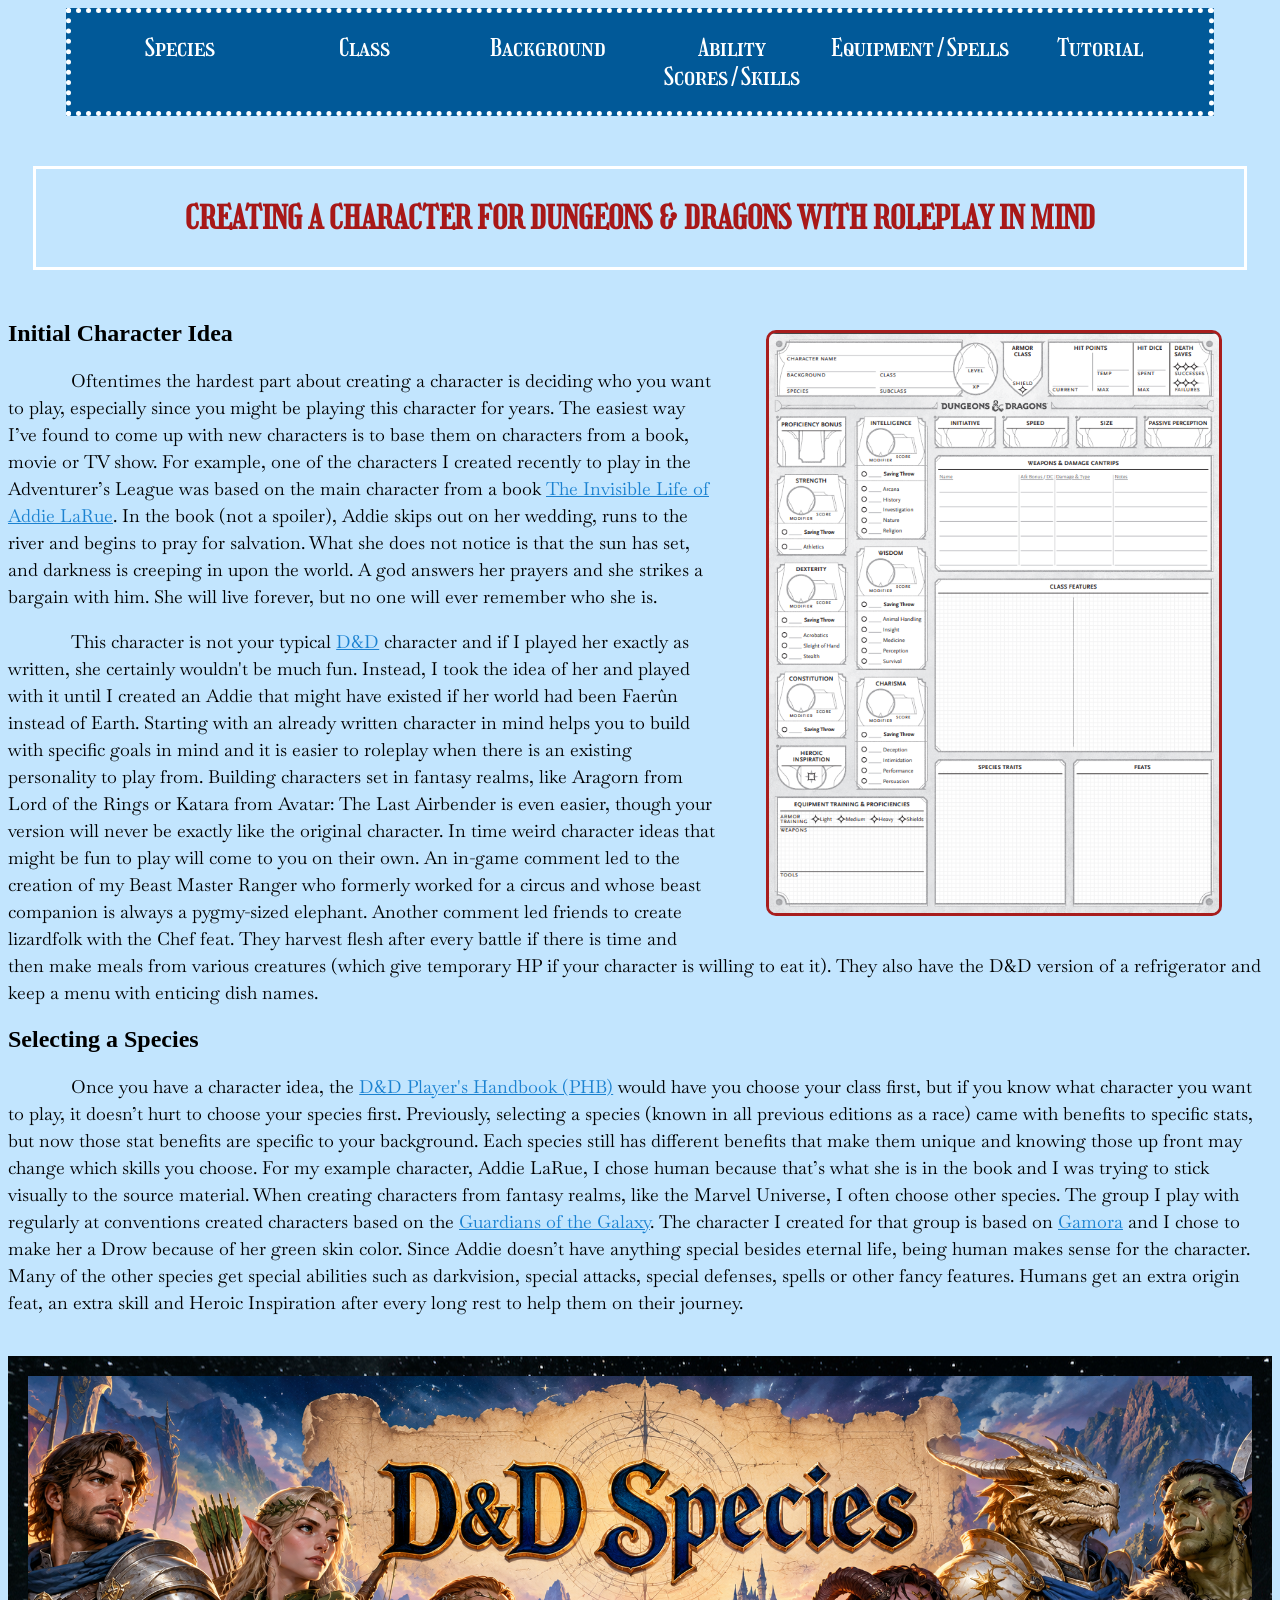
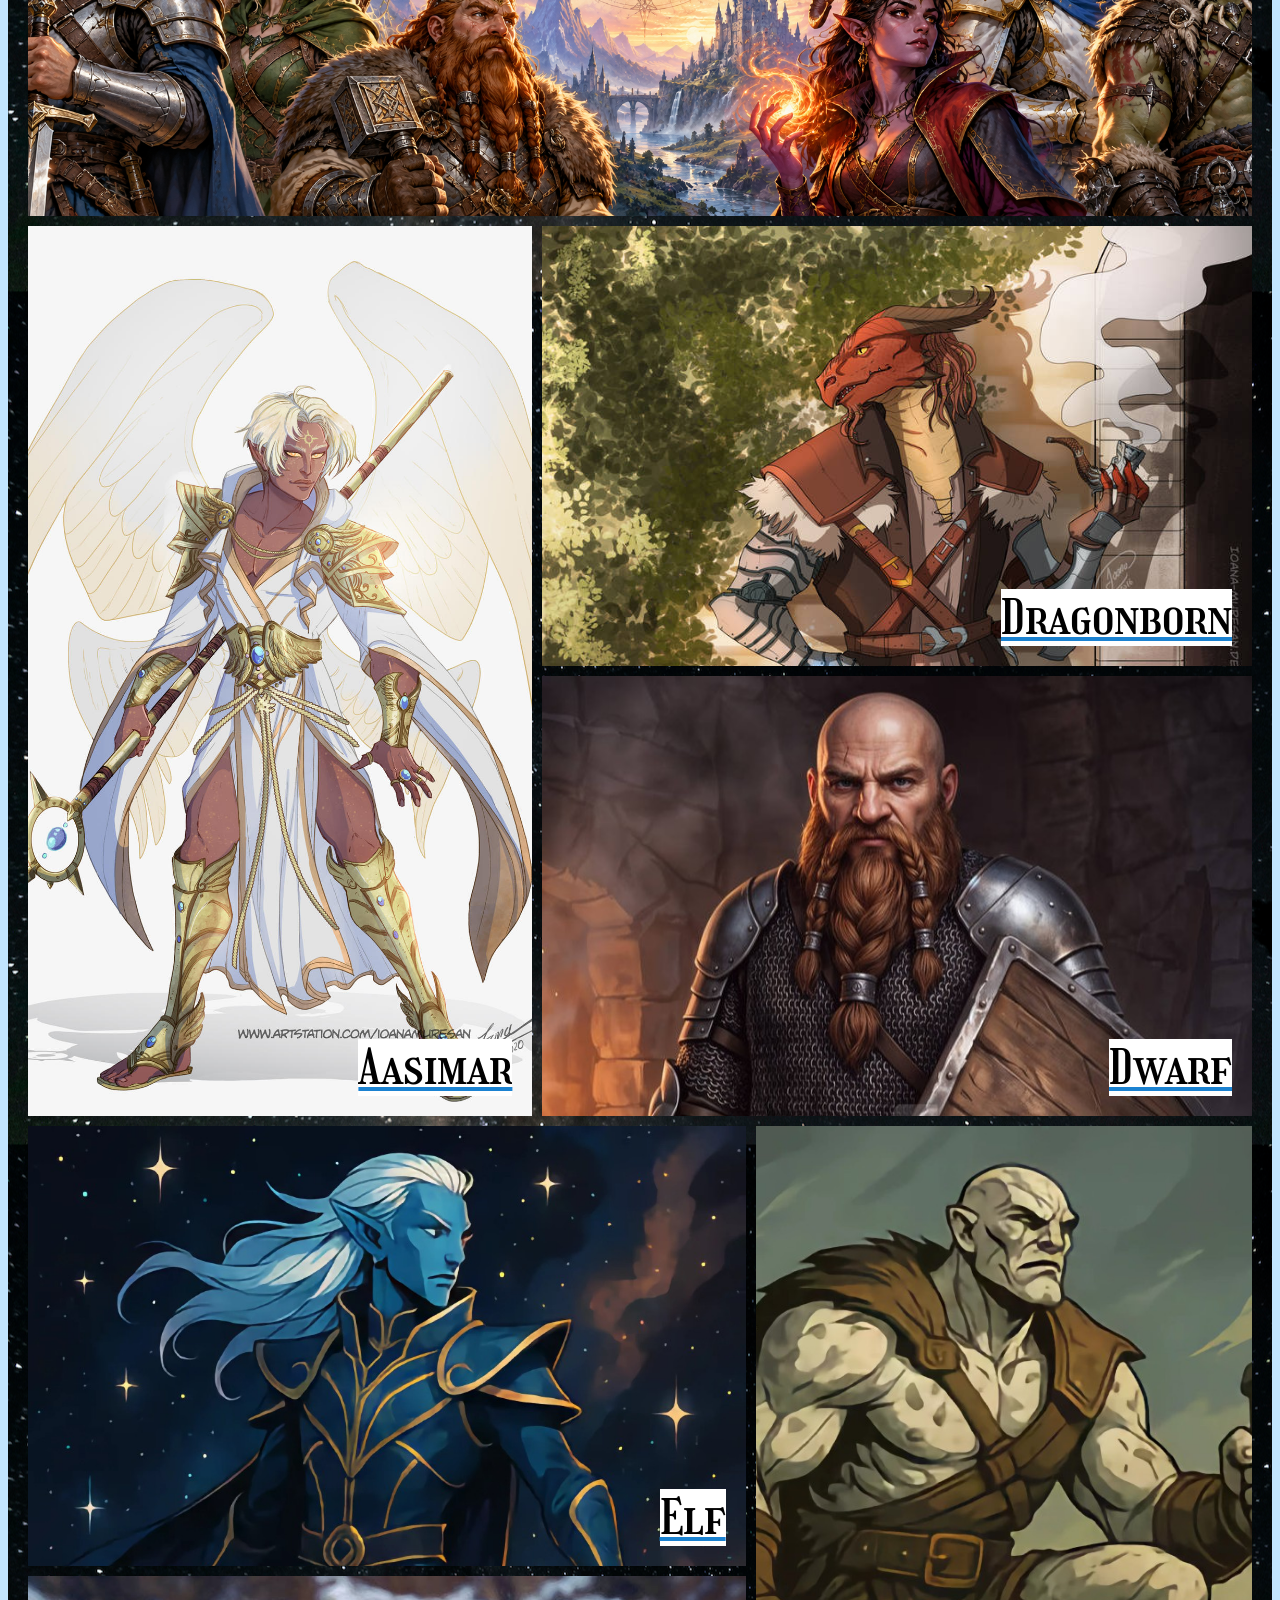
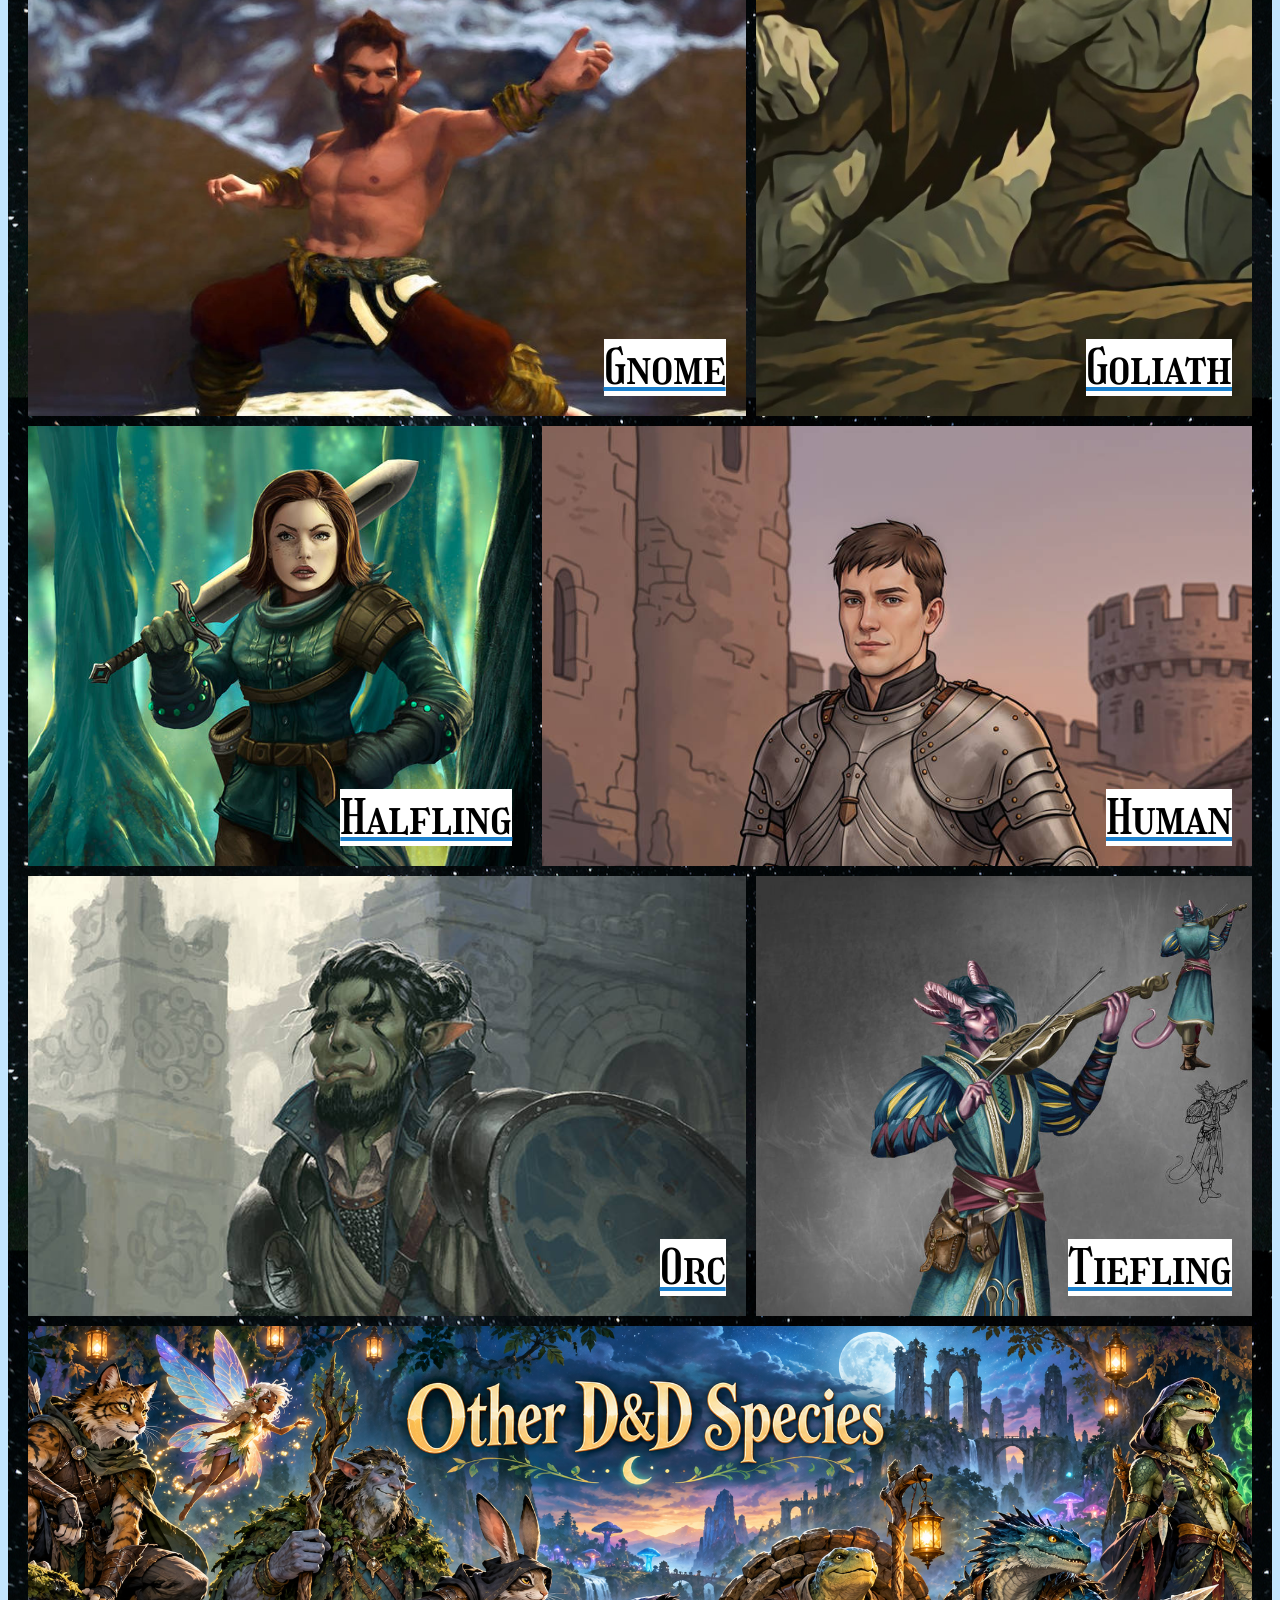
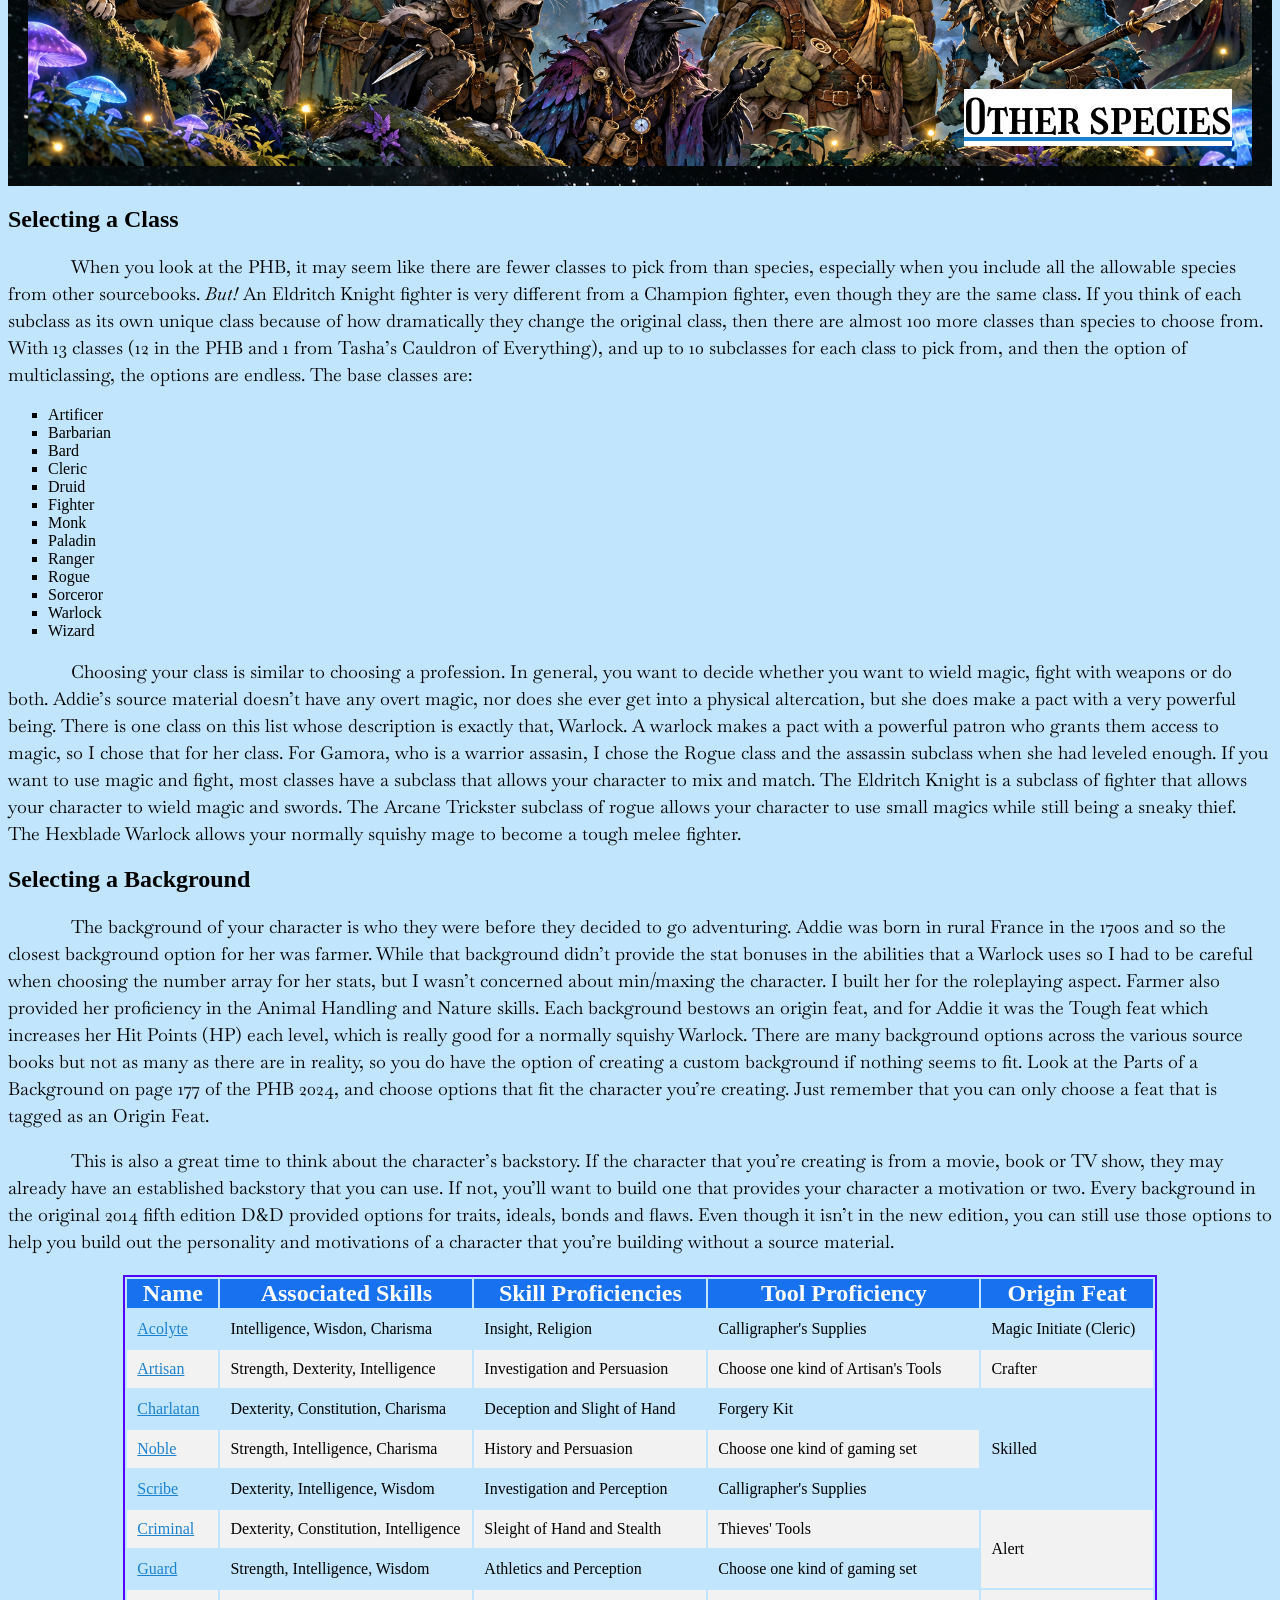
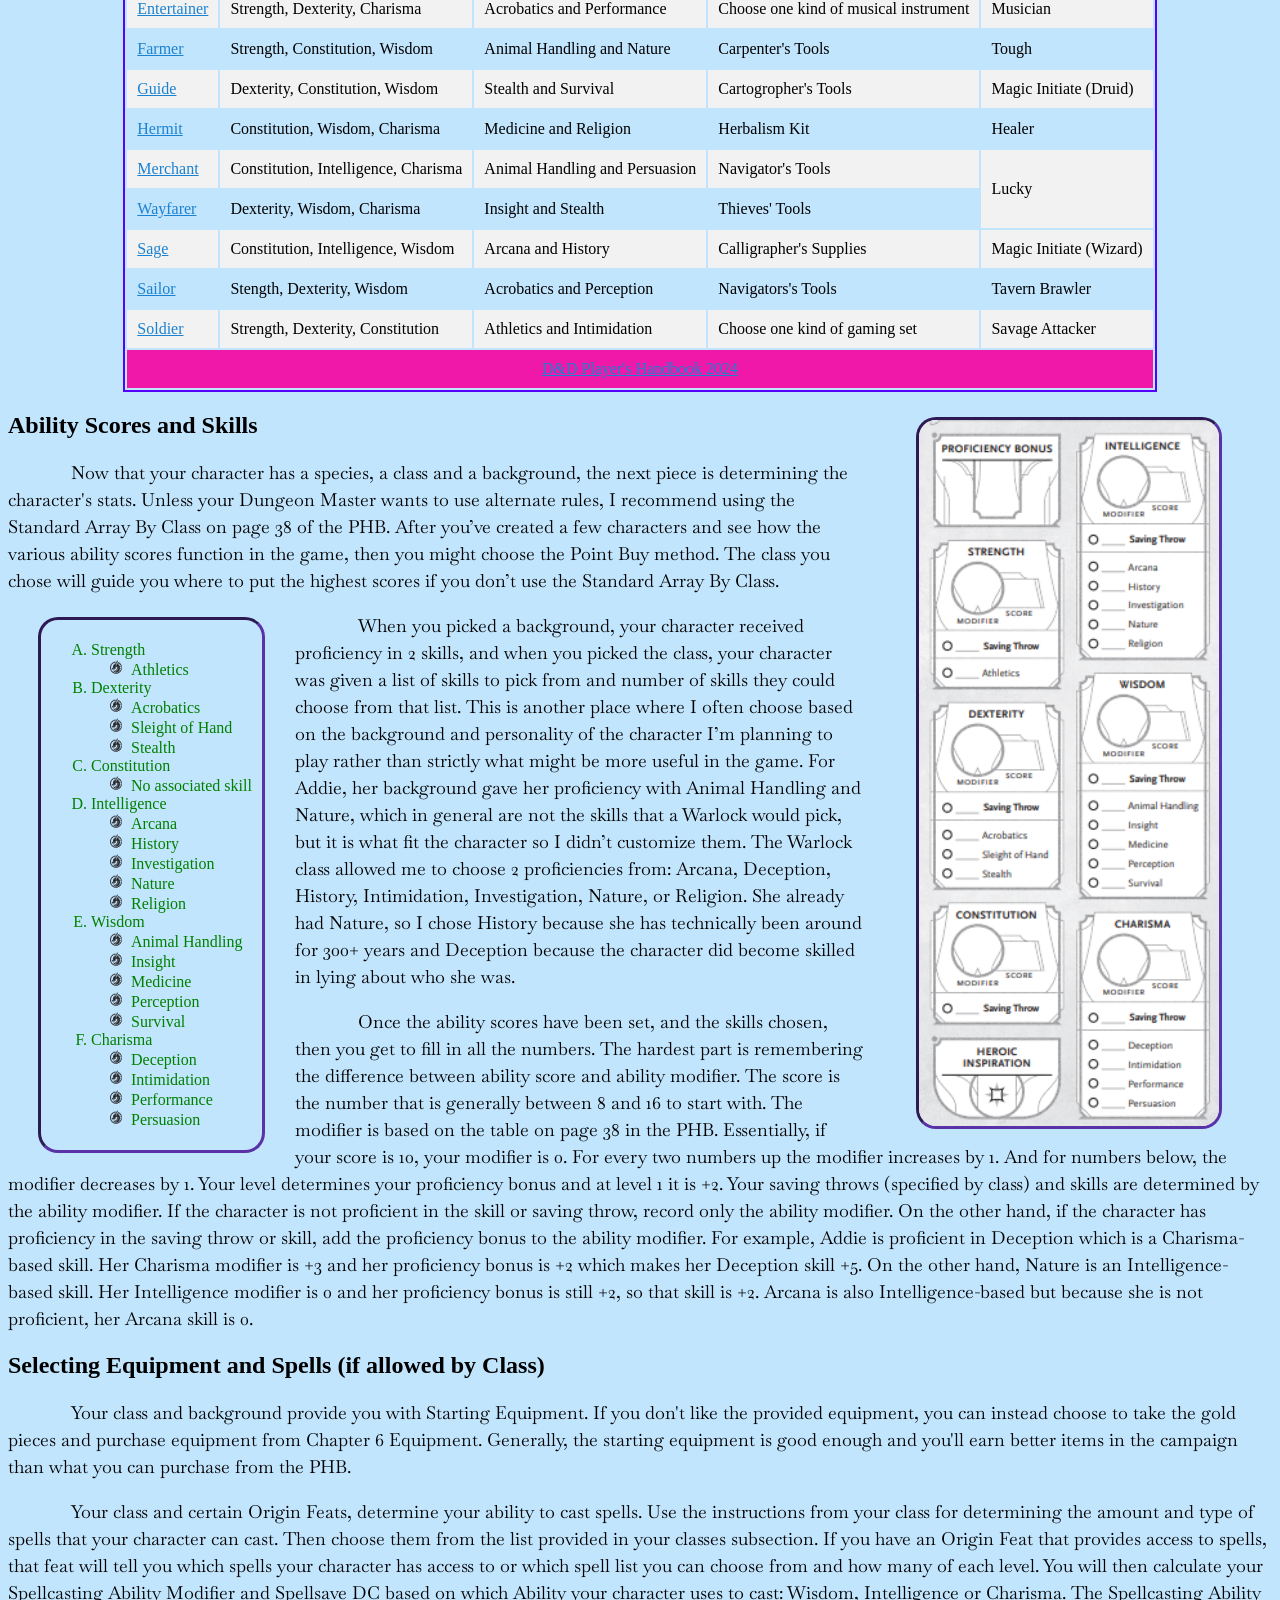
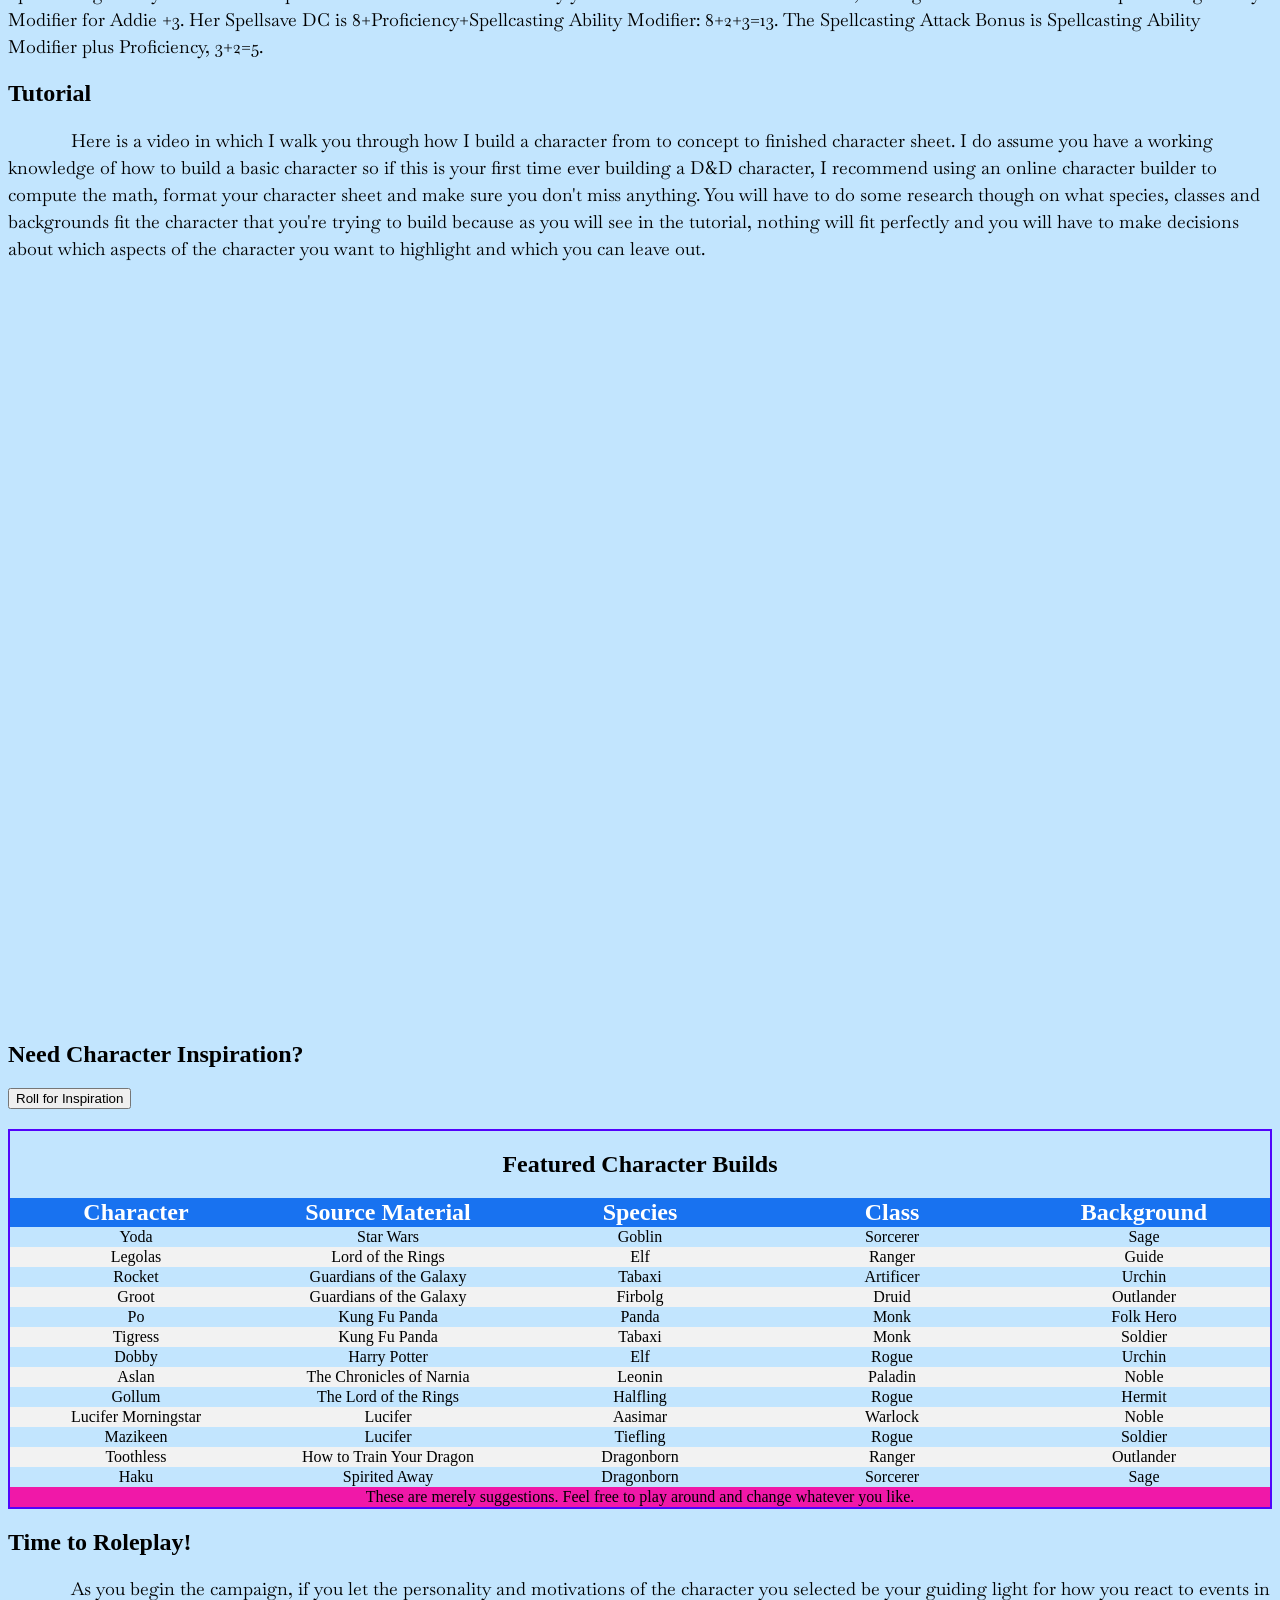
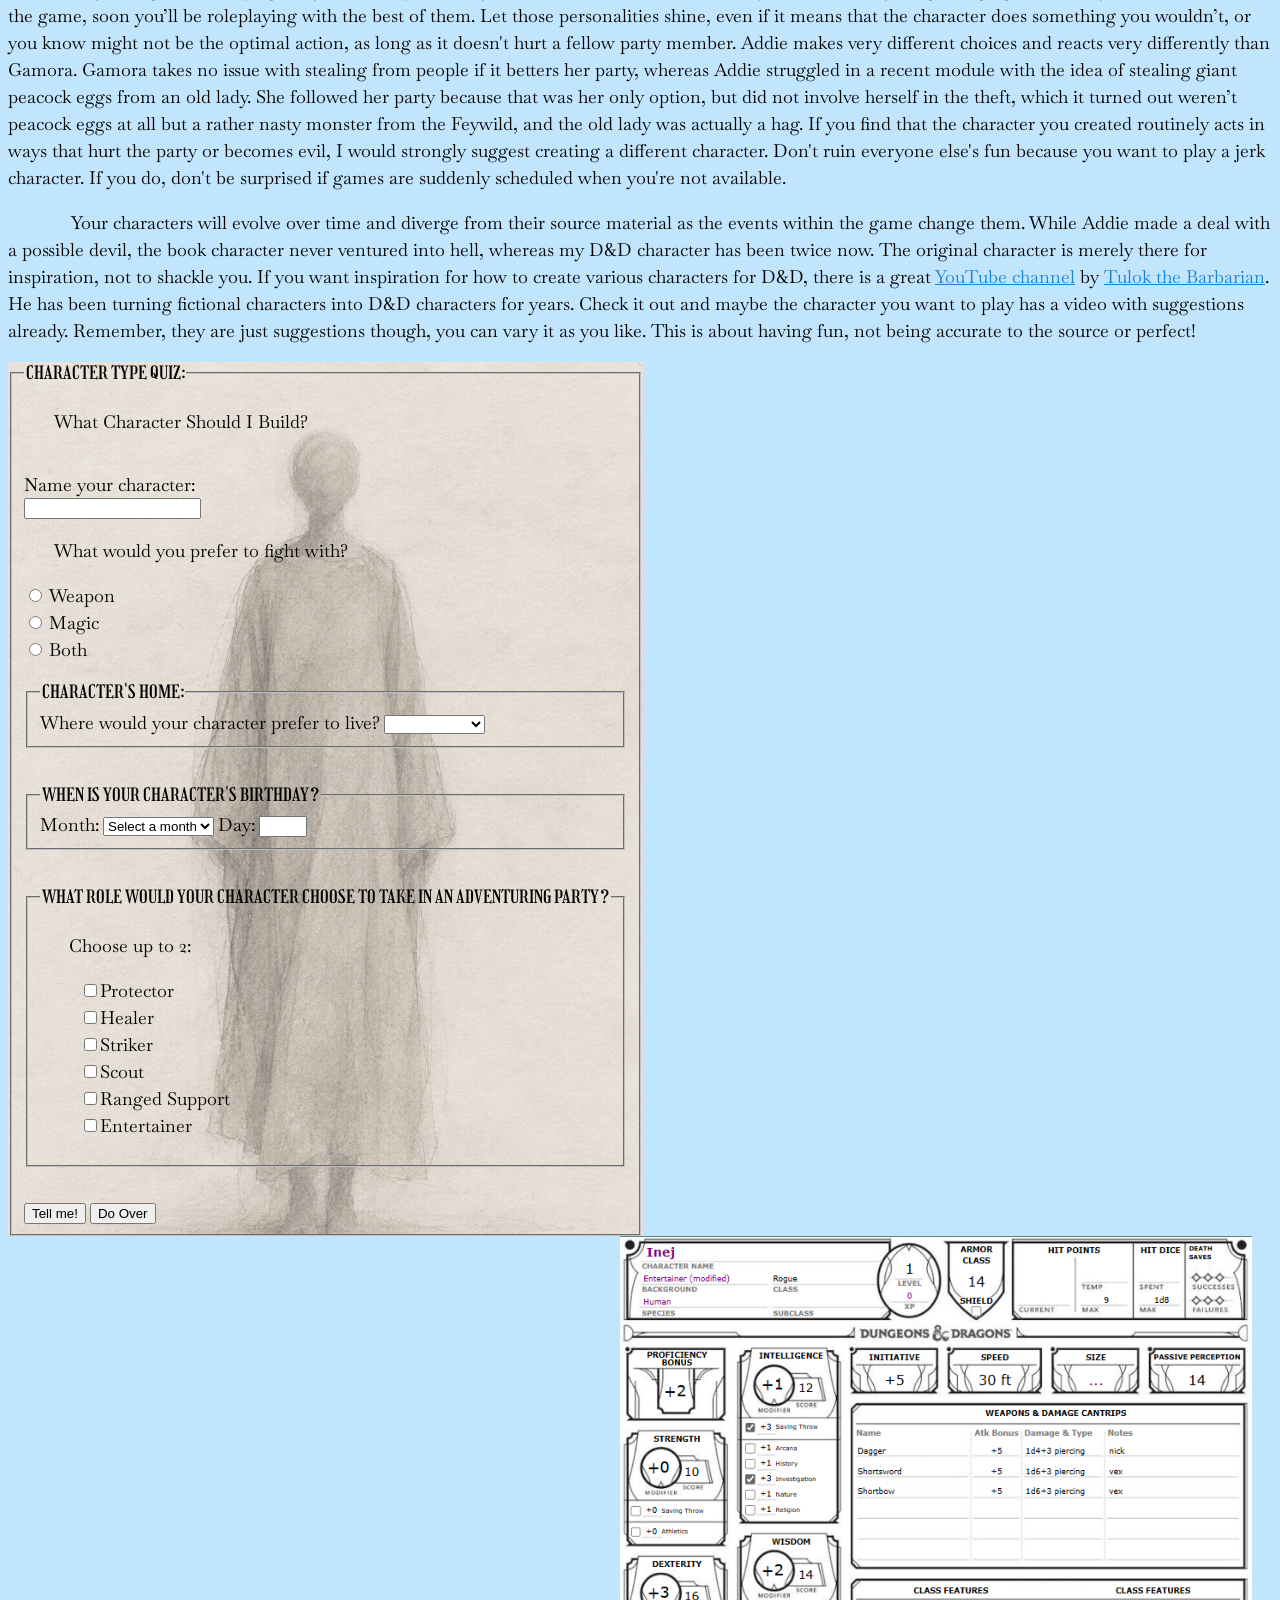
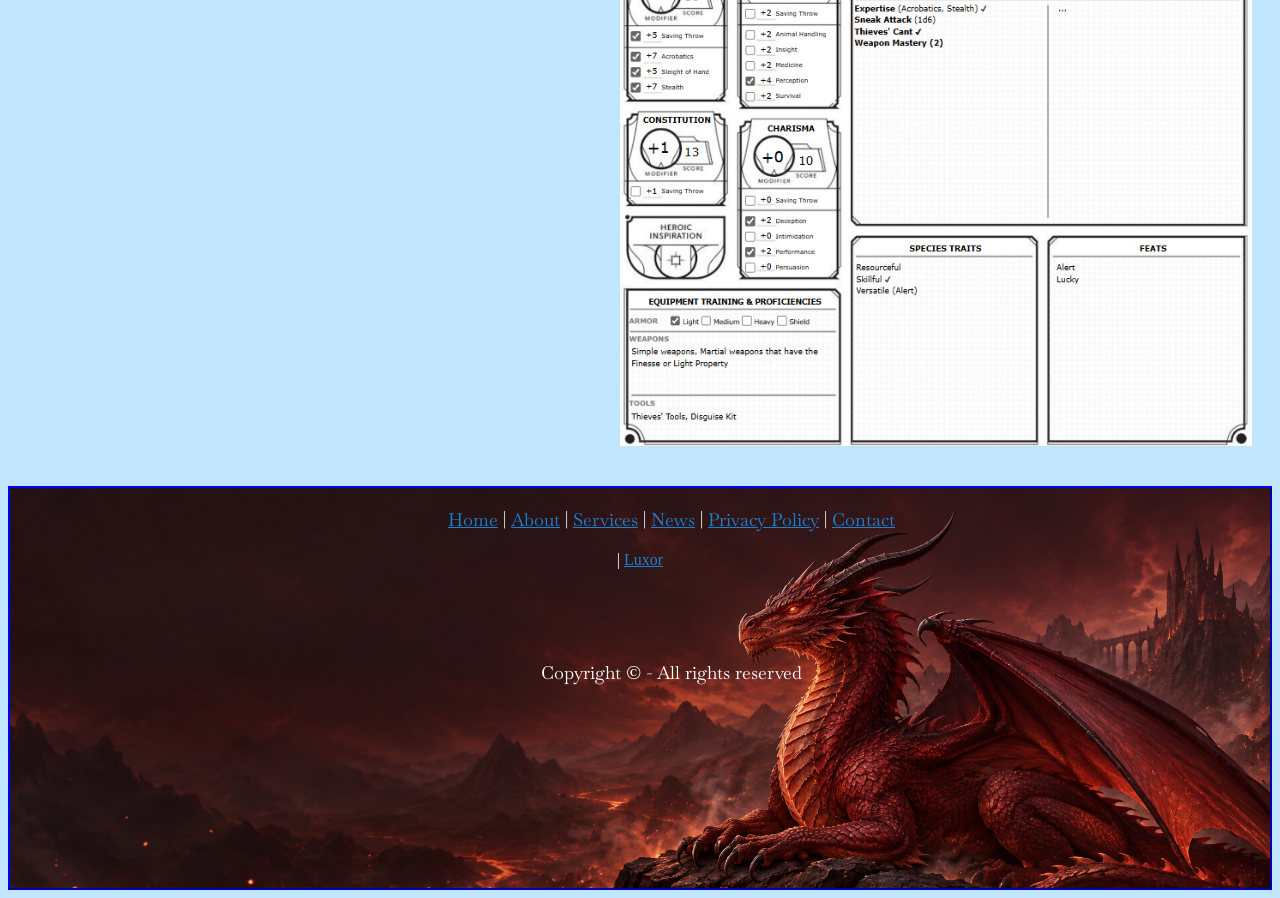
<file: index.html>
<!doctype html>


<html lang="en">
    <head>
        <meta charset="utf-8">
        <link rel="stylesheet" href="styles.css">
        <link rel="stylesheet" href="imageStyle.css">
        <!--I was reviewing the W3schools tutorials and they have an entire subsection on Google Fonts and how to use them. That's where this code came from. The validator doesn't like it even though it displays in the preview page just fine. It may not if I was using a different browser. -->
        <link rel="stylesheet" href="https://fonts.googleapis.com/css?family=Baskervville|Girassol">
        <script src="fetch.js"></script>
        <style>
            p {
                text-indent: 05%;
            }
            #shape {
                list-style-type: square;
                }
                /* I removed the highlight on h1 because it didn't match. */
            </style>
        <title>Creating a Character for Dungeons & Dragons with Roleplay in Mind</title>
    </head>


    <body style="background: #c2e5feff;">

        <nav class="menu">
            <ul>
                <li><a href="#1">Species</a></li>
                <li><a href="#2">Class</a></li>
                <li><a href="#3">Background</a></li>
                <li><a href="#4">Ability Scores/Skills</a></li>
                <li><a href="#5">Equipment/Spells</a></li>
                <li><a href="#6">Tutorial</a></li>
            </ul>
        </nav>


        <!--Images did make this page more dynamic-->

        <!-- I checked how it looked on my mobile phone and I really like how the grid laid out. The text of the paragraphs was way too small to read. I'm playing with font size and trying to figure out how to make it large enough to read on a mobile device but not obnoxious on a computer. But I think that's in the next module. -->


        <h1>Creating a Character for Dungeons & Dragons with Roleplay in Mind</h1>
       
        <!-- added a link to the image that takes visitors to the PDF version that they can download-->
      <a href="https://www.dndbeyond.com/resources/1779-d-d-character-sheets?srsltid=AU7gw4UZEEcIvdTm4V5piHWERMlmJs_ckMtdFxZDQdXPZv_Qd6MwPszN#OfficialCharacterSheets">   <img class="sheet" src="./images/dnd5e24charactersheet.png" alt="The complete DnD character sheet ready to be filled out." width="450px"></a>


        <h2 class="highlight">Initial Character Idea</h2>
            <p class="indent"> Oftentimes the hardest part about creating a character is deciding who you want to play, especially since you might be playing this character for years. The easiest way I’ve found to come up with new characters is to base them on characters from a book, movie or TV show. For example, one of the characters I created recently to play in the Adventurer’s League was based on the main character from a book <a href="https://www.veschwab.com/addie"> The Invisible Life of Addie LaRue</a>. In the book (not a spoiler), Addie skips out on her wedding, runs to the river and begins to pray for salvation. What she does not notice is that the sun has set, and darkness is creeping in upon the world. A god answers her prayers and she strikes a bargain with him. She will live forever, but no one will ever remember who she is. </p>


            <p class="indent">This character is not your typical <a href="https://www.dndbeyond.com/"> D&D</a> character and if I played her exactly as written, she certainly wouldn't be much fun. Instead, I took the idea of her and played with it until I created an Addie that might have existed if her world had been Faerûn instead of Earth. Starting with an already written character in mind helps you to build with specific goals in mind and it is easier to roleplay when there is an existing personality to play from. Building characters set in fantasy realms, like Aragorn from Lord of the Rings or Katara from Avatar: The Last Airbender is even easier, though your version will never be exactly like the original character. In time weird character ideas that might be fun to play will come to you on their own. An in-game comment led to the creation of my Beast Master Ranger who formerly worked for a circus and whose beast companion is always a pygmy-sized elephant. Another comment led friends to create lizardfolk with the Chef feat. They harvest flesh after every battle if there is time and then make meals from various creatures (which give temporary HP if your character is willing to eat it). They also have the D&D version of a refrigerator and keep a menu with enticing dish names.</p>
       
        <h2 id="1">Selecting a Species</h2>
            <p > Once you have a character idea, the <a href="https://marketplace.dndbeyond.com/core-rules/3709000?pid=DB3709000">D&D Player's Handbook (PHB)</a> would have you choose your class first, but if you know what character you want to play, it doesn’t hurt to choose your species first. Previously, selecting a species (known in all previous editions as a race) came with benefits to specific stats, but now those stat benefits are specific to your background. Each species still has different benefits that make them unique and knowing those up front may change which skills you choose. For my example character, Addie LaRue, I chose human because that’s what she is in the book and I was trying to stick visually to the source material. When creating characters from fantasy realms, like the Marvel Universe, I often choose other species. The group I play with regularly at conventions created characters based on the <a href="https://www.imdb.com/title/tt2015381/?_ssoLoop=1"> Guardians of the Galaxy</a>. The character I created for that group is based on <a href="https://www.imdb.com/title/tt2015381/characters/nm0757855/?ref_=tt_cst_c_4">Gamora</a> and I chose to make her a Drow because of her green skin color. Since Addie doesn’t have anything special besides eternal life, being human makes sense for the character. Many of the other species get special abilities such as darkvision, special attacks, special defenses, spells or other fancy features. Humans get an extra origin feat, an extra skill and Heroic Inspiration after every long rest to help them on their journey. </p>


            <div class="specieswrapper">
                <div class="headimage"><br></div>
                <div class="aasimar"><a href="https://dnd5e.wikidot.com/lineage:aasimar"> <mark>Aasimar</mark></a></div>
                <div class="dragonborn">  <a href="https://dnd5e.wikidot.com/lineage:dragonborn"> <mark>Dragonborn</mark></a></div>
                <div class="dwarf"> <a href="https://dnd5e.wikidot.com/lineage:dwarf">  <mark>Dwarf</mark> </a></div>
                <div class="elf"><a href="https://dnd5e.wikidot.com/lineage:elf">  <mark>Elf</mark> </a></div>
                <div class="gnome"> <a href="https://dnd5e.wikidot.com/lineage:gnome"> <mark> Gnome</mark> </a></div>
                <div class="goliath"> <a href="https://dnd5e.wikidot.com/lineage:goliath">  <mark> Goliath</mark> </a></div>
                <div class="halfling"> <a href="https://dnd5e.wikidot.com/lineage:halfling">  <mark>Halfling</mark> </a></div>
                <div class="human"> <a href="https://dnd5e.wikidot.com/lineage:human"> <mark>Human</mark> </a></div>
                <div class="orc"> <a href="https://dnd5e.wikidot.com/lineage:orc">  <mark>Orc</mark> </a></div>
                <div class="tiefling"> <a href="https://dnd5e.wikidot.com/lineage:tiefling">  <mark>Tiefling</mark> </a></div>
                <div class="speciesother"><a href="https://dnd5e.wikidot.com/#toc2"><mark>Other species</mark> </a></div>
            </div>
       
    
        <h2 id="2">Selecting a Class</h2>
            <p> When you look at the PHB, it may seem like there are fewer classes to pick from than species, especially when you include all the allowable species from other sourcebooks. <!--44 playable species between 3 sourcebooks, versus 13 classes x up to 10 subclasses each which is 130 max--> <em>But!</em> An Eldritch Knight fighter is very different from a Champion fighter, even though they are the same class. If you think of each subclass as its own unique class because of how dramatically they change the original class, then there are almost 100 more classes than species to choose from. With 13 classes (12 in the PHB and 1 from Tasha’s Cauldron of Everything), and up to 10 subclasses for each class to pick from, and then the option of multiclassing, the options are endless. The base classes are:</p>


                <ul id="shape">
                    <li>Artificer</li>
                    <li>Barbarian</li>
                    <li>Bard</li>
                    <li>Cleric</li>
                    <li>Druid</li>
                    <li>Fighter</li>
                    <li>Monk</li>
                    <li>Paladin</li>
                    <li>Ranger</li>
                    <li>Rogue</li>
                    <li>Sorceror</li>
                    <li>Warlock</li>
                    <li>Wizard</li>
                </ul>


              <p>Choosing your class is similar to choosing a profession. In general, you want to decide whether you want to wield magic, fight with weapons or do both. Addie’s source material doesn’t have any overt magic, nor does she ever get into a physical altercation, but she does make a pact with a very powerful being. There is one class on this list whose description is exactly that, Warlock. A warlock makes a pact with a powerful patron who grants them access to magic, so I chose that for her class. For Gamora, who is a warrior assasin, I chose the Rogue class and the assassin subclass when she had leveled enough. If you want to use magic and fight, most classes have a subclass that allows your character to mix and match. The Eldritch Knight is a subclass of fighter that allows your character to wield magic and swords. The Arcane Trickster subclass of rogue allows your character to use small magics while still being a sneaky thief. The Hexblade Warlock allows your normally squishy mage to become a tough melee fighter. </p>
       
        <h2 id="3">Selecting a Background</h2>
            <p>The background of your character is who they were before they decided to go adventuring. Addie was born in rural France in the 1700s and so the closest background option for her was farmer. While that background didn’t provide the stat bonuses in the abilities that a Warlock uses so I had to be careful when choosing the number array for her stats, but I wasn’t concerned about min/maxing the character. I built her for the roleplaying aspect. Farmer also provided her proficiency in the Animal Handling and Nature skills. Each background bestows an origin feat, and for Addie it was the Tough feat which increases her Hit Points (HP) each level, which is really good for a normally squishy Warlock. There are many background options across the various source books but not as many as there are in reality, so you do have the option of creating a custom background if nothing seems to fit. Look at the Parts of a Background on page 177 of the PHB 2024, and choose options that fit the character you’re creating. Just remember that you can only choose a feat that is tagged as an Origin Feat. </p>
            <!--add an image of the old character sheet as a reference, with a link to the sheet that they can download-->
            <p>This is also a great time to think about the character’s backstory. If the character that you’re creating is from a movie, book or TV show, they may already have an established backstory that you can use. If not, you’ll want to build one that provides your character a motivation or two. Every background in the original 2014 fifth edition D&D provided options for traits, ideals, bonds and flaws. Even though it isn’t in the new edition, you can still use those options to help you build out the personality and motivations of a character that you’re building without a source material. </p>

        <!--This table provides information about the various backgrounds available in the 2024 Player's Handbook-->
        
        <table class="backgrounds">
           <thead>
    <tr>
      <th>Name</th>
      <th>Associated Skills</th>
        <th>Skill Proficiencies</th>
        <th>Tool Proficiency</th>
        <th>Origin Feat</th>
    </tr>
  </thead>
  
  <tbody>
    <tr>
       <td class="name"><a href="http://dnd2024.wikidot.com/background:acolyte">Acolyte</a></td>
       <td>Intelligence, Wisdon, Charisma</td>
        <td>Insight, Religion</td>
        <td>Calligrapher's Supplies</td>
        <td>Magic Initiate (Cleric)</td>
    </tr>
 <tr>
       <td class="name"><a href="http://dnd2024.wikidot.com/background:artisan">Artisan</a></td>
       <td>Strength, Dexterity, Intelligence</td>
        <td>Investigation and Persuasion</td>
        <td>Choose one kind of Artisan's Tools</td>
        <td>Crafter</td>
    </tr>
 <tr>
       <td class="name"><a href="http://dnd2024.wikidot.com/background:charlatan">Charlatan</a></td>
       <td> Dexterity, Constitution, Charisma</td>
        <td>Deception and Slight of Hand</td>
        <td>Forgery Kit</td>
        <td rowspan="3">Skilled</td>
    </tr>
       <tr>
       <td class="name"><a href="http://dnd2024.wikidot.com/background:noble">Noble</a></td>
       <td>Strength, Intelligence, Charisma</td>
        <td>History and Persuasion</td>
        <td>Choose one kind of gaming set</td>
       
    </tr>
      <tr>
       <td class="name"><a href="http://dnd2024.wikidot.com/background:scribe">Scribe</a></td>
       <td>Dexterity, Intelligence, Wisdom</td>
        <td>Investigation and Perception</td>
        <td>Calligrapher's Supplies</td>
      
    </tr>
       <tr>
       <td class="name"><a href="http://dnd2024.wikidot.com/background:criminal">Criminal</a></td>
       <td>Dexterity, Constitution, Intelligence</td>
        <td>Sleight of Hand and Stealth</td>
        <td>Thieves' Tools</td>
        <td rowspan="2">Alert</td>
    </tr>
       <tr>
       <td class="name"><a href="http://dnd2024.wikidot.com/background:guard">Guard</a></td>
       <td>Strength, Intelligence, Wisdom</td>
        <td>Athletics and Perception</td>
        <td>Choose one kind of gaming set</td>
       
    </tr>
      <tr>
       <td class="name"><a href="http://dnd2024.wikidot.com/background:entertainer">Entertainer</a></td>
       <td>Strength, Dexterity, Charisma</td>
        <td>Acrobatics and Performance</td>
        <td>Choose one kind of musical instrument</td>
        <td>Musician</td>
    </tr>
      <tr>
       <td class="name"><a href="http://dnd2024.wikidot.com/background:farmer">Farmer</a></td>
       <td>Strength, Constitution, Wisdom</td>
        <td>Animal Handling and Nature</td>
        <td>Carpenter's Tools</td>
        <td>Tough</td>
    </tr>
     
      <tr>
       <td class="name"><a href="http://dnd2024.wikidot.com/background:guide">Guide</a></td>
       <td>Dexterity, Constitution, Wisdom</td>
        <td>Stealth and Survival</td>
        <td>Cartogropher's Tools</td>
        <td>Magic Initiate (Druid)</td>
    </tr>
      <tr>
       <td class="name"><a href="http://dnd2024.wikidot.com/background:hermit">Hermit</a></td>
       <td>Constitution, Wisdom, Charisma</td>
        <td>Medicine and Religion</td>
        <td>Herbalism Kit</td>
        <td>Healer</td>
    </tr>
      <tr>
       <td class="name"><a href="http://dnd2024.wikidot.com/background:merchant">Merchant</a></td>
       <td>Constitution, Intelligence, Charisma</td>
        <td>Animal Handling and Persuasion</td>
        <td>Navigator's Tools</td>
        <td rowspan="2">Lucky</td>
      </tr>
            <tr>
       <td class="name"><a href="http://dnd2024.wikidot.com/background:wayfarer">Wayfarer</a></td>
       <td>Dexterity, Wisdom, Charisma</td>
        <td>Insight and Stealth</td>
        <td>Thieves' Tools</td>
      
    </tr>
      <tr>
       <td class="name"><a href="http://dnd2024.wikidot.com/background:sage">Sage</a></td>
       <td>Constitution, Intelligence, Wisdom</td>
        <td>Arcana and History</td>
        <td>Calligrapher's Supplies</td>
        <td>Magic Initiate (Wizard)</td>
    </tr>
      <tr>
       <td class="name"><a href="http://dnd2024.wikidot.com/background:sailor">Sailor</a></td>
       <td>Stength, Dexterity, Wisdom</td>
        <td>Acrobatics and Perception</td>
        <td>Navigators's Tools</td>
        <td>Tavern Brawler</td>
    </tr>
      
      <tr>
       <td class="name"><a href="http://dnd2024.wikidot.com/background:soldier">Soldier</a></td>
       <td>Strength, Dexterity, Constitution</td>
        <td>Athletics and Intimidation</td>
        <td>Choose one kind of gaming set</td>
        <td>Savage Attacker</td>
    </tr>
    
  </tbody>
  
  <tfoot>
    <tr>
       <td colspan="5"><a href="https://www.dndbeyond.com/sources/dnd/phb-2024?srsltid=AU7gw4V_-J8vzprQUVHHZgRI5eKYTqEqu0T4usdBQlyUd5PHEjB5BNpi">D&D Player's Handbook 2024</a></td>
    </tr>
  </tfoot> 
        </table>
       
        <img class="skills" src="./images/skills.png" alt="The skills and abilities section of the DnD character sheet." width="300px">


        <h2 id="4">Ability Scores and Skills</h2>
            <p>Now that your character has a species, a class and a background, the next piece is determining the character's stats. Unless your Dungeon Master wants to use alternate rules, I recommend using the Standard Array By Class on page 38 of the PHB. After you’ve created a few characters and see how the various ability scores function in the game, then you might choose the Point Buy method. The class you chose will guide you where to put the highest scores if you don’t use the Standard Array By Class. </p>

        <div class="skillslist">
        <ol>
<li>Strength
    <ul><li>Athletics</li></ul>
</li>
<li>Dexterity
    <ul><li>Acrobatics</li>
    <li>Sleight of Hand</li>
    <li>Stealth</li></ul>
</li>
<li>Constitution
    <ul><li>No associated skill</li></ul>
</li>
<li>Intelligence
    <ul><li>Arcana</li>
    <li>History</li>
    <li>Investigation</li>
    <li>Nature</li>
    <li>Religion</li></ul>
</li>
<li>Wisdom
    <ul><li>Animal Handling</li>
    <li>Insight</li>
    <li>Medicine</li>
    <li>Perception</li>
    <li>Survival</li></ul>
</li>
<li>Charisma
   <ul> <li>Deception</li>
    <li>Intimidation</li>
    <li>Performance</li>
    <li>Persuasion</li></ul>
</li>
        </ol>  
            </div>
        
        <p>When you picked a background, your character received proficiency in 2 skills, and when you picked the class, your character was given a list of skills to pick from and number of skills they could choose from that list. This is another place where I often choose based on the background and personality of the character I’m planning to play rather than strictly what might be more useful in the game. For Addie, her background gave her proficiency with Animal Handling and Nature, which in general are not the skills that a Warlock would pick, but it is what fit the character so I didn’t customize them. The Warlock class allowed me to choose 2 proficiencies from: Arcana, Deception, History, Intimidation, Investigation, Nature, or Religion. She already had Nature, so I chose History because she has technically been around for 300+ years and Deception because the character did become skilled in lying about who she was. </p>
            <p>Once the ability scores have been set, and the skills chosen, then you get to fill in all the numbers. The hardest part is remembering the difference between ability score and ability modifier. The score is the number that is generally between 8 and 16 to start with. The modifier is based on the table on page 38 in the PHB. Essentially, if your score is 10, your modifier is 0. For every two numbers up the modifier increases by 1. And for numbers below, the modifier decreases by 1. Your level determines your proficiency bonus and at level 1 it is +2. Your saving throws (specified by class) and skills are determined by the ability modifier. If the character is not proficient in the skill or saving throw, record only the ability modifier. On the other hand, if the character has proficiency in the saving throw or skill, add the proficiency bonus to the ability modifier. For example, Addie is proficient in Deception which is a Charisma-based skill. Her Charisma modifier is +3 and her proficiency bonus is +2 which makes her Deception skill +5. On the other hand, Nature is an Intelligence-based skill. Her Intelligence modifier is 0 and her proficiency bonus is still +2, so that skill is +2. Arcana is also Intelligence-based but because she is not proficient, her Arcana skill is 0. </p>


        
        <h2 id="5">Selecting Equipment and Spells (if allowed by Class)</h2>
            <p>Your class and background provide you with Starting Equipment. If you don't like the provided equipment, you can instead choose to take the gold pieces and purchase equipment from Chapter 6 Equipment. Generally, the starting equipment is good enough and you'll earn better items in the campaign than what you can purchase from the PHB.</p>
            <p>Your class and certain Origin Feats, determine your ability to cast spells. Use the instructions from your class for determining the amount and type of spells that your character can cast. Then choose them from the list provided in your classes subsection. If you have an Origin Feat that provides access to spells, that feat will tell you which spells your character has access to or which spell list you can choose from and how many of each level. You will then calculate your Spellcasting Ability Modifier and Spellsave DC based on which Ability your character uses to cast: Wisdom, Intelligence or Charisma. The Spellcasting Ability Modifier for Addie +3. Her Spellsave DC is 8+Proficiency+Spellcasting Ability Modifier: 8+2+3=13. The Spellcasting Attack Bonus is Spellcasting Ability Modifier plus Proficiency, 3+2=5.</p>  

        <h2 id ="6">Tutorial</h2>
            <p>Here is a video in which I walk you through how I build a character from to concept to finished character sheet. I do assume you have a working knowledge of how to build a basic character so if this is your first time ever building a D&D character, I recommend using an online character builder to compute the math, format your character sheet and make sure you don't miss anything. You will have to do some research though on what species, classes and backgrounds fit the character that you're trying to build because as you will see in the tutorial, nothing will fit perfectly and you will have to make decisions about which aspects of the character you want to highlight and which you can leave out.</p>

        <div class="vmedia">
            <iframe width="560" height="315" src="https://www.youtube.com/embed/y5L9t9kC2yQ" title="YouTube video player" frameborder="0" allow="accelerometer; autoplay; clipboard-write; encrypted-media; gyroscope; picture-in-picture" allowfullscreen></iframe>
        </div>
               
        <h2>Need Character Inspiration?</h2>

<button id="tipButton">Roll for Inspiration</button>

<p id="characterTip"></p>
        
        <script>
       /* JavaScript for D&D Character Inspiration */
            const tips = [
                "Legolas - Elf, Ranger",
                "Hermione Granger - Human, Wizard",
                "Rocket - Tabaxi, Artificer",
                "Katniss Everdeen - Human, Ranger",
                "Bilbo Baggins - Halfling, Rogue",
                "Hagrid - Firbolg, Druid",
                "Wednesday Addams - Human, Warlock",
                "Merida - Human, Ranger",
                "Jack Sparrow - Human, Rogue",
                "Shrek - Orc, Barbarian",
                "Groot - Firbolg, Druid",
                "The Xenomorph - Dragonborn, Barbarian",
                "Dobby - Gnome, Rogue",
                "Aslan - Tabaxi, Paladin",
                "Gollum - Halfling, Rogue",
                "The Cheshire Cat - Tabaxi, Wizard",
                "Puss in Boots - Tabaxi, Rogue",
                "Haku - Dragonborn, Sorceror",
                "Yoda - Goblin, Monk",
                "Stitch - Goblin, Rogue",
                "Tigress - Tabaxi, Monk",
                "Master Oogway - Tortle, Monk",
                "Crane - Aarakocra, Monk",
                "Viper - Yuant-ti, Monk",
                "Lord Shen - Aarakocra, Rogue",
                "Lucifer Morningstar - Aasimar, Warlock",
                "Mazikeen - Tiefling, Rogue",
                "Amenadiel - Aasimar, Paladin",
            ];

            document.getElementById('tipButton').addEventListener('click', () => {
                const randomTip = tips[Math.floor(Math.random() * tips.length)];
                document.getElementById('characterTip').innerHTML = randomTip;
            });
        </script>

        <div id="featuredCharacters"></div>
        
        <h2>Time to Roleplay!</h2>
            <p>As you begin the campaign, if you let the personality and motivations of the character you selected be your guiding light for how you react to events in the game, soon you’ll be roleplaying with the best of them. Let those personalities shine, even if it means that the character does something you wouldn’t, or you know might not be the optimal action, as long as it doesn't hurt a fellow party member. Addie makes very different choices and reacts very differently than Gamora. Gamora takes no issue with stealing from people if it betters her party, whereas Addie struggled in a recent module with the idea of stealing giant peacock eggs from an old lady. She followed her party because that was her only option, but did not involve herself in the theft, which it turned out weren’t peacock eggs at all but a rather nasty monster from the Feywild, and the old lady was actually a hag. If you find that the character you created routinely acts in ways that hurt the party or becomes evil, I would strongly suggest creating a different character. Don't ruin everyone else's fun because you want to play a jerk character. If you do, don't be surprised if games are suddenly scheduled when you're not available. </p>
            <p>Your characters will evolve over time and diverge from their source material as the events within the game change them. While Addie made a deal with a possible devil, the book character never ventured into hell, whereas my D&D character has been twice now. The original character is merely there for inspiration, not to shackle you. If you want inspiration for how to create various characters for D&D, there is a great <a href="https://www.youtube.com/@tulokthebarbrarian2033/featured">YouTube channel</a> by <a href="https://Patreon.com/tulok">Tulok the Barbarian</a>. He has been turning fictional characters into D&D characters for years. Check it out and maybe the character you want to play has a video with suggestions already. Remember, they are just suggestions though, you can vary it as you like. This is about having fun, not being accurate to the source or perfect!</p>

     
        <!-- FORM STARTS HERE-->
        
        <form method="post" action="https://gophp.w3spaces.com/contactA.php">
            <fieldset>
                <legend>Character Type Quiz:</legend>
            <p id="formhead">What Character Should I Build?</p>
            <br>
            <label for="name">Name your character:</label><br>
            <input type="text" id="cname" name="name"><br>
                
            <p>What would you prefer to fight with?</p>
            <input type="radio" id="weapon" name="fighting_style" value="Weapon">
              <label for="weapon">Weapon</label><br>
              <input type="radio" id="magic" name="fighting_style" value="Magic">
              <label for="magic">Magic</label><br>
              <input type="radio" id="both" name="fighting_style" value="Both">
              <label for="both">Both</label>
            <br><br>
                <fieldset>
                <legend>Character's Home:</legend>
                <label for="home">Where would your character prefer to live?</label>
                <select id="home" name="home">
                <option value="blank"> </option>    
                <option value="bcity">Big city</option>
                <option value="lcity">Little City</option>
                <option value="village">Village</option>
                <option value="forest">Forest</option>
                <option value="jungle">Jungle</option>
                <option value="mountains">Mountains</option>
                <option value="planes">Astral Planes</option>
                <option value="underdark">Underdark</option>
                  </select>
                  </fieldset><br><br>
                <fieldset id="date">
                    <legend>When is your character's birthday?</legend>
                    <label for="month">Month:</label>
                    <select id="month" name="month">
                    <option value="select">Select a month</option>
                    <option value="jan">January</option>
                    <option value="feb">February</option>
                    <option value="march">March</option>
                    <option value="april">April</option>
                    <option value="may">May</option>
                        <option value="june">June</option>
                    <option value="july">July</option>
                        <option value="august">August</option>
                        <option value="september">September</option>
                        <option value="october">October</option>
                        <option value="november">November</option>
                        <option value="december">December</option>
                </select>
                <label for="day">Day:</label>
                <input type="number" id="day" name="day" min="1" max="31">
                </fieldset><br><br>

                <fieldset id="role">
                    <legend>What role would your character choose to take in an adventuring party?</legend>
                        <p>Choose up to 2: </p>
                    <ul id="checkbox">
                       <li><label><input type="checkbox" name="role" value="protector">Protector</label></li> 
                      <li> <label><input type="checkbox" name="role" value="healer">Healer</label></li> 
                      <li>  <label><input type="checkbox" name="role" value="striker">Striker</label></li>
                       <li> <label><input type="checkbox" name="role" value="scout">Scout</label></li>
                        <li><label><input type="checkbox" name="role" value="ranged">Ranged Support</label></li>
                        <li><label><input type="checkbox" name="role" value="entertainer">Entertainer</label></li>
                        </ul>
                </fieldset>
            <br><br>
            <input type="submit" value="Tell me!">
            <input type="reset" value="Do Over">
                </fieldset>
        </form>
<!-- FORM ENDS HERE-->
        
     <a href="https://www.dndbeyond.com/resources/1779-d-d-character-sheets?srsltid=AU7gw4UZEEcIvdTm4V5piHWERMlmJs_ckMtdFxZDQdXPZv_Qd6MwPszN#OfficialCharacterSheets">  
        <img class="fullsheet" src="./images/inejlevel1.png" alt="The full size easy to read complete DnD character sheet for Inej from the tutorial video." width="800px"> </a>

     
        <footer style="text-align:center; clear:both;">
            <p style="text-align:center;"><a href="#">Home</a> | <a href="#">About</a> | <a href="#">Services</a> | <a href="#">News</a> | <a href="#">Privacy Policy</a> | <a href="#">Contact</a></p> | <a href="./luxorfinal.html">Luxor</a></p>
            <br><br><br>
            <p style="text-align:center;">Copyright &copy; - All rights reserved</p>
        </footer>
       
    </body>


</html>
</file>
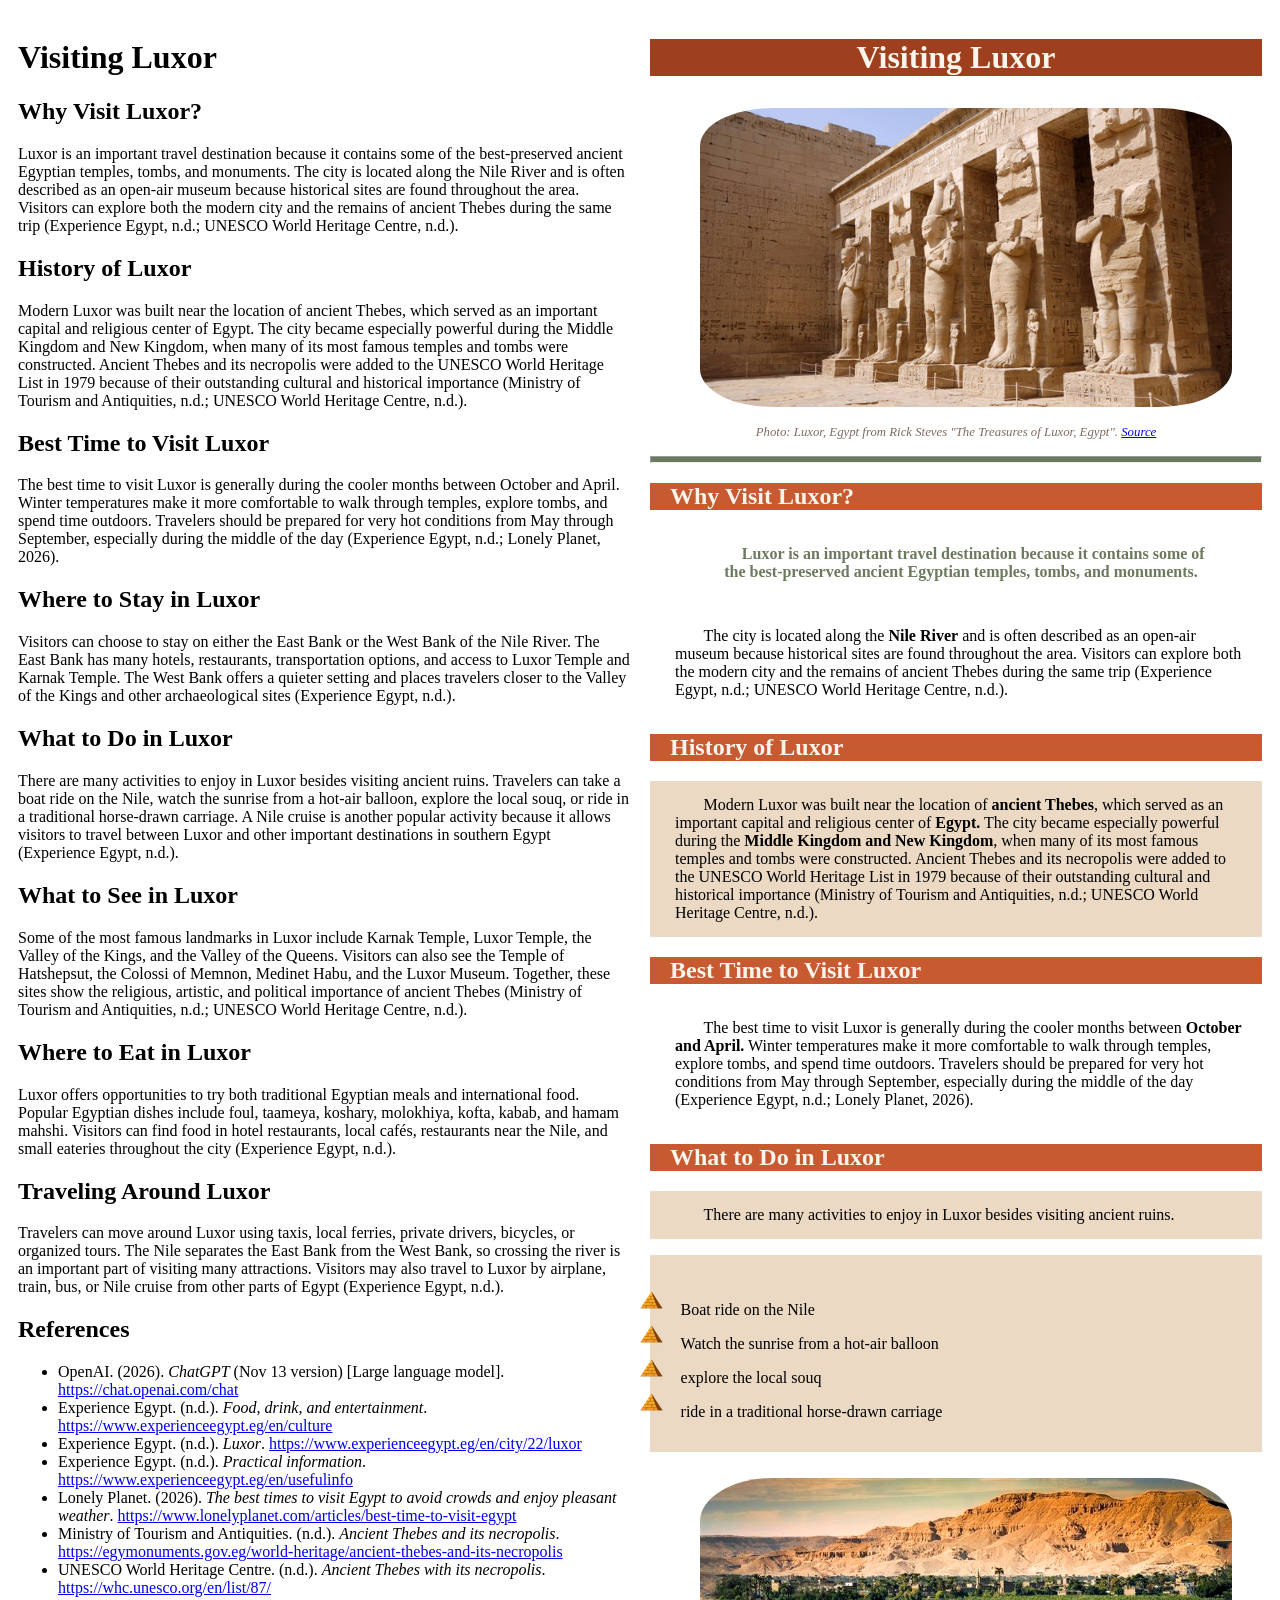
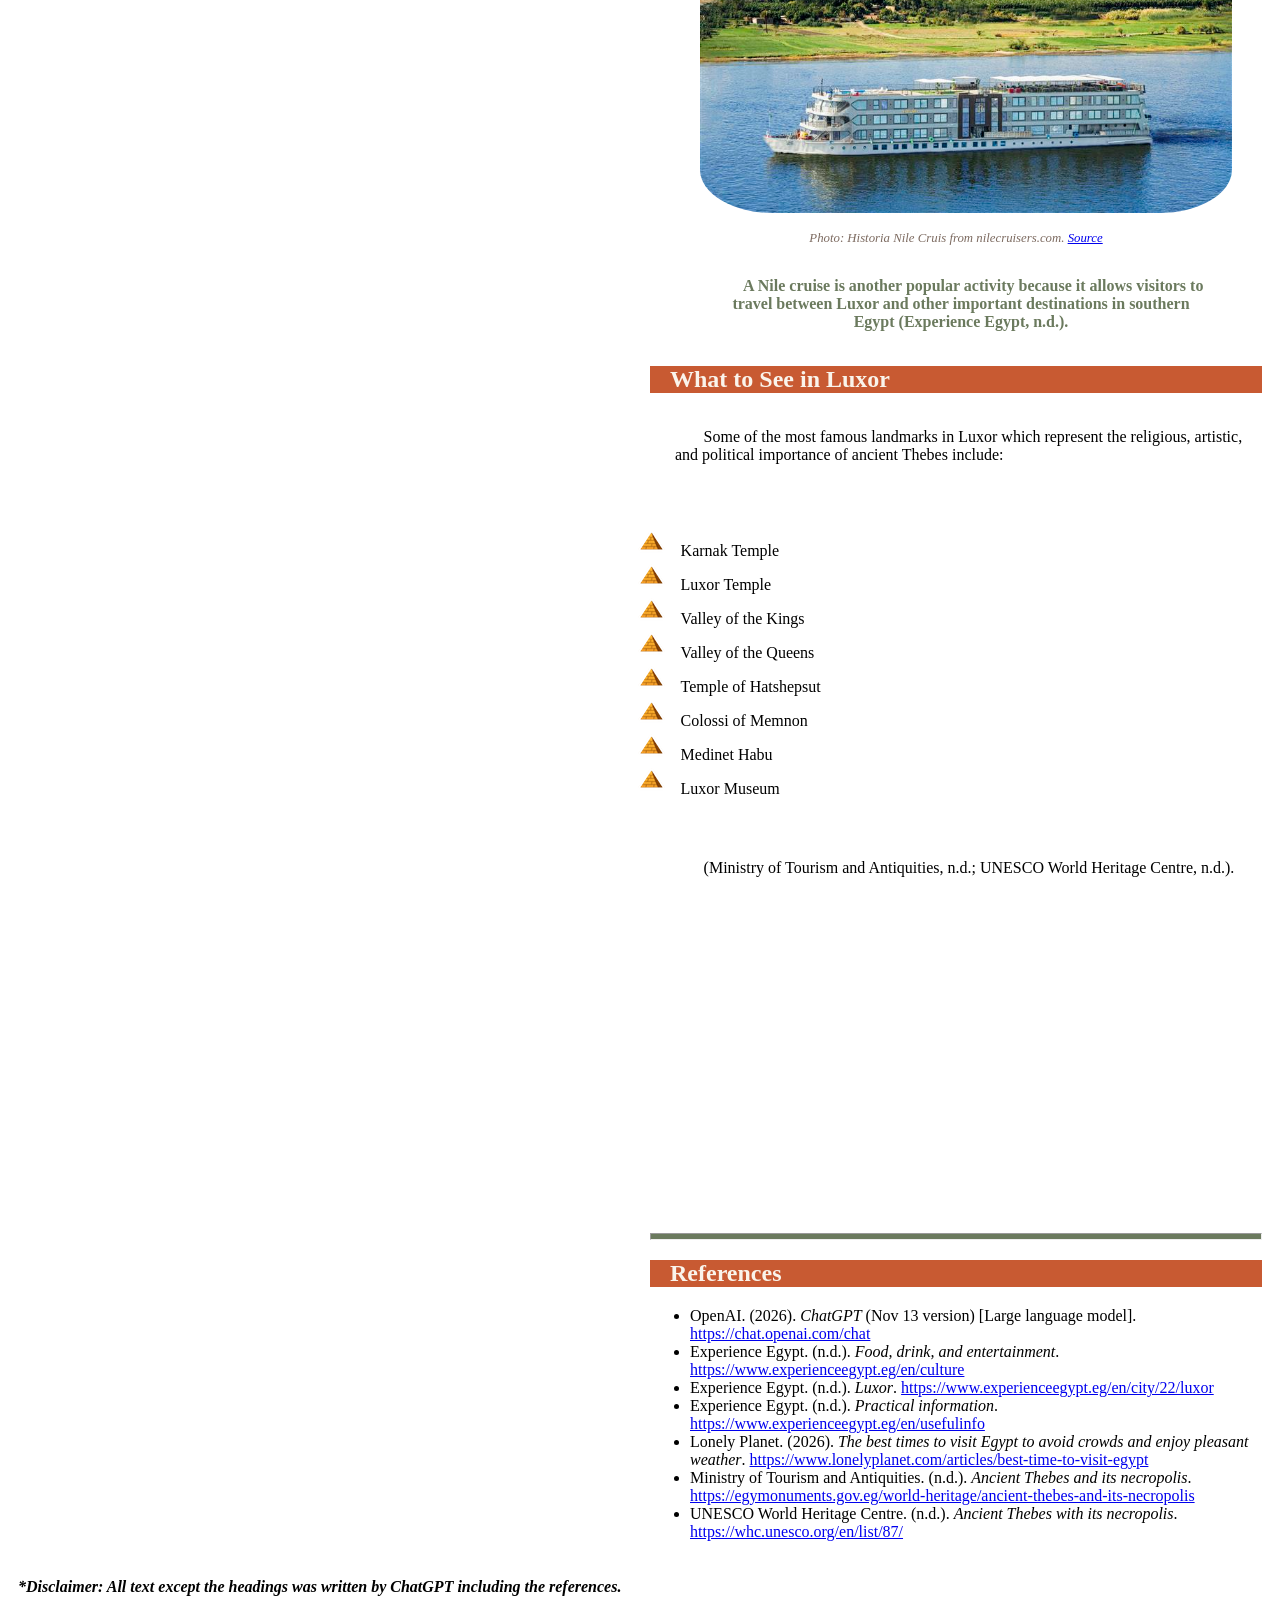
<file: luxorfinal.html>
<!doctype html>
<html lang="en">

<head>
	<meta charset="utf-8">
	<style>
	body {
		padding: 10px;
	}
	
	.twocolumn {
		display: grid;
		grid-template-columns: 1fr 1fr;
		gap: 20px;
	}
	
	.pretty p {
		padding: 15px 15px 15px 25px;
		text-indent: 5%;
	}
	
	.pretty h1 {
		background-color: #9E401E;
		color: #FAF4EB;
		text-align: center;
	}
	
	.pretty h2 {
		background-color: #C85A32;
		color: #FAF4EB;
		padding-left: 20px;
	}
	
	.surface {
		background-color: #EBD9C3;
	}
	
	img {
		display: block;
		margin: auto;
		max-width: 100%;
		height: auto;
		border-radius: 15%;
		padding: 10px;
	}
	
	figcaption {
		margin-top: 8px;
		color: #7D6B61;
		font-size: 0.8rem;
		font-style: italic;
		text-align: center;
	}
	
	p.pull {
		text-align: center;
		width: 80%;
		color: #6B7A5E;
		margin: 10px auto;
		font-weight: bold;
	}
	
	.pretty strong {
		font-weight: bold;
	}
	
	.landmarks {
		list-style-image: url('images/pyramid.png');
		padding: 05%
	}
	
	hr {
		background-color: #6B7A5E;
		height: 5px;
	}
	
	h4 {
		font-style: italic;
	}
	
	iframe {
		display: block;
		margin: 10px auto;
	}
	</style>
	<title>Visit Luxor!</title>
</head>

<body>
	<div class="twocolumn">
		<!--This is the first boring version-->
		<div class="boring">
			<h1>Visiting Luxor</h1>
			<h2>Why Visit Luxor?</h2>
			<p>Luxor is an important travel destination because it contains some of the best-preserved ancient Egyptian temples, tombs, and monuments. The city is located along the Nile River and is often described as an open-air museum because historical sites are found throughout the area. Visitors can explore both the modern city and the remains of ancient Thebes during the same trip (Experience Egypt, n.d.; UNESCO World Heritage Centre, n.d.).</p>
			<h2>History of Luxor</h2>
			<p>Modern Luxor was built near the location of ancient Thebes, which served as an important capital and religious center of Egypt. The city became especially powerful during the Middle Kingdom and New Kingdom, when many of its most famous temples and tombs were constructed. Ancient Thebes and its necropolis were added to the UNESCO World Heritage List in 1979 because of their outstanding cultural and historical importance (Ministry of Tourism and Antiquities, n.d.; UNESCO World Heritage Centre, n.d.).</p>
			<h2>Best Time to Visit Luxor</h2>
			<p>The best time to visit Luxor is generally during the cooler months between October and April. Winter temperatures make it more comfortable to walk through temples, explore tombs, and spend time outdoors. Travelers should be prepared for very hot conditions from May through September, especially during the middle of the day (Experience Egypt, n.d.; Lonely Planet, 2026).</p>
			<h2>Where to Stay in Luxor</h2>
			<p>Visitors can choose to stay on either the East Bank or the West Bank of the Nile River. The East Bank has many hotels, restaurants, transportation options, and access to Luxor Temple and Karnak Temple. The West Bank offers a quieter setting and places travelers closer to the Valley of the Kings and other archaeological sites (Experience Egypt, n.d.).</p>
			<h2>What to Do in Luxor</h2>
			<p>There are many activities to enjoy in Luxor besides visiting ancient ruins. Travelers can take a boat ride on the Nile, watch the sunrise from a hot-air balloon, explore the local souq, or ride in a traditional horse-drawn carriage. A Nile cruise is another popular activity because it allows visitors to travel between Luxor and other important destinations in southern Egypt (Experience Egypt, n.d.).</p>
			<h2>What to See in Luxor</h2>
			<p>Some of the most famous landmarks in Luxor include Karnak Temple, Luxor Temple, the Valley of the Kings, and the Valley of the Queens. Visitors can also see the Temple of Hatshepsut, the Colossi of Memnon, Medinet Habu, and the Luxor Museum. Together, these sites show the religious, artistic, and political importance of ancient Thebes (Ministry of Tourism and Antiquities, n.d.; UNESCO World Heritage Centre, n.d.).</p>
			<h2>Where to Eat in Luxor</h2>
			<p>Luxor offers opportunities to try both traditional Egyptian meals and international food. Popular Egyptian dishes include foul, taameya, koshary, molokhiya, kofta, kabab, and hamam mahshi. Visitors can find food in hotel restaurants, local cafés, restaurants near the Nile, and small eateries throughout the city (Experience Egypt, n.d.).</p>
			<h2>Traveling Around Luxor</h2>
			<p>Travelers can move around Luxor using taxis, local ferries, private drivers, bicycles, or organized tours. The Nile separates the East Bank from the West Bank, so crossing the river is an important part of visiting many attractions. Visitors may also travel to Luxor by airplane, train, bus, or Nile cruise from other parts of Egypt (Experience Egypt, n.d.).</p>
			<h2>References</h2>
			<ul>
				<li>OpenAI. (2026). <em>ChatGPT</em> (Nov 13 version) [Large language model]. <a href="https://chat.openai.com/chat">https://chat.openai.com/chat</a></li>
				<li>Experience Egypt. (n.d.). <em>Food, drink, and entertainment</em>. <a href="https://www.experienceegypt.eg/en/culture">https://www.experienceegypt.eg/en/culture</a></li>
				<li>Experience Egypt. (n.d.). <em>Luxor</em>. <a href="https://www.experienceegypt.eg/en/city/22/luxor">https://www.experienceegypt.eg/en/city/22/luxor</a></li>
				<li>Experience Egypt. (n.d.). <em>Practical information</em>. <a href="https://www.experienceegypt.eg/en/usefulinfo">https://www.experienceegypt.eg/en/usefulinfo</a></li>
				<li>Lonely Planet. (2026). <em>The best times to visit Egypt to avoid crowds and enjoy pleasant weather</em>. <a href="https://www.lonelyplanet.com/articles/best-time-to-visit-egypt">https://www.lonelyplanet.com/articles/best-time-to-visit-egypt</a></li>
				<li>Ministry of Tourism and Antiquities. (n.d.). <em>Ancient Thebes and its necropolis</em>. <a href="https://egymonuments.gov.eg/world-heritage/ancient-thebes-and-its-necropolis">https://egymonuments.gov.eg/world-heritage/ancient-thebes-and-its-necropolis</a></li>
				<li>UNESCO World Heritage Centre. (n.d.). <em>Ancient Thebes with its necropolis</em>. <a href="https://whc.unesco.org/en/list/87">https://whc.unesco.org/en/list/87/</a></li>
			</ul>
		</div>
		<!--The second prettier version begins here-->
		<div class="pretty">
			<h1>Visiting Luxor</h1>
			<figure class="temple"><img src="./images/luxortemple.jpg" alt="Luxor Temple at sunset">
				<figcaption> Photo: Luxor, Egypt from Rick Steves "The Treasures of Luxor, Egypt". <a href="https://www.ricksteves.com/watch-read-listen/read/articles/the-treasures-of-luxor-egypt">Source</a> </figcaption>
			</figure>
			<hr>
			<h2>Why Visit Luxor?</h2>
			<p class="pull">Luxor is an important travel destination because it contains some of the best-preserved ancient Egyptian temples, tombs, and monuments.</p>
			<p> The city is located along the <strong>Nile River</strong> and is often described as an open-air museum because historical sites are found throughout the area. Visitors can explore both the modern city and the remains of ancient Thebes during the same trip (Experience Egypt, n.d.; UNESCO World Heritage Centre, n.d.).</p>
			<h2>History of Luxor</h2>
			<p class="surface">Modern Luxor was built near the location of <strong>ancient Thebes</strong>, which served as an important capital and religious center of <strong>Egypt.</strong> The city became especially powerful during the <strong>Middle Kingdom and New Kingdom</strong>, when many of its most famous temples and tombs were constructed. Ancient Thebes and its necropolis were added to the UNESCO World Heritage List in 1979 because of their outstanding cultural and historical importance (Ministry of Tourism and Antiquities, n.d.; UNESCO World Heritage Centre, n.d.).</p>
			<h2>Best Time to Visit Luxor</h2>
			<p>The best time to visit Luxor is generally during the cooler months between <strong>October and April.</strong> Winter temperatures make it more comfortable to walk through temples, explore tombs, and spend time outdoors. Travelers should be prepared for very hot conditions from May through September, especially during the middle of the day (Experience Egypt, n.d.; Lonely Planet, 2026).</p>
			<h2>What to Do in Luxor</h2>
			<p class="surface">There are many activities to enjoy in Luxor besides visiting ancient ruins.</p>
			<ul class="landmarks surface">
				<li>Boat ride on the Nile</li>
				<li>Watch the sunrise from a hot-air balloon</li>
				<li>explore the local souq</li>
				<li>ride in a traditional horse-drawn carriage</li>
			</ul>
			<figure class="temple"><img src="./images/cruise.jpg" alt="A Nile cruise boat">
				<figcaption> Photo: Historia Nile Cruis from nilecruisers.com. <a href="https://nilecruisers.com/10-things-to-avoid-when-you-go-for-nile-cruise-tours/">Source</a> </figcaption>
			</figure>
			<p class="pull">A <strong>Nile cruise</strong> is another popular activity because it allows visitors to travel between Luxor and other important destinations in southern Egypt (Experience Egypt, n.d.). </p>
			<h2>What to See in Luxor</h2>
			<p>Some of the most famous landmarks in Luxor which represent the religious, artistic, and political importance of ancient Thebes include:</p>
			<ul class="landmarks">
				<li>Karnak Temple</li>
				<li>Luxor Temple</li>
				<li>Valley of the Kings</li>
				<li>Valley of the Queens</li>
				<li>Temple of Hatshepsut</li>
				<li>Colossi of Memnon</li>
				<li>Medinet Habu</li>
				<li>Luxor Museum</li>
			</ul>
			<p> (Ministry of Tourism and Antiquities, n.d.; UNESCO World Heritage Centre, n.d.).</p>
			<iframe width="560" height="315" src="https://www.youtube.com/embed/xnWvEhD75PA?si=HZcp8aAoVLGYX7LD" title="YouTube video player" frameborder="0" allow="accelerometer; autoplay; clipboard-write; encrypted-media; gyroscope; picture-in-picture; web-share" referrerpolicy="strict-origin-when-cross-origin" allowfullscreen></iframe>
			<hr>
			<h2>References</h2>
			<ul>
				<li>OpenAI. (2026). <em>ChatGPT</em> (Nov 13 version) [Large language model]. <a href="https://chat.openai.com/chat">https://chat.openai.com/chat</a></li>
				<li>Experience Egypt. (n.d.). <em>Food, drink, and entertainment</em>. <a href="https://www.experienceegypt.eg/en/culture">https://www.experienceegypt.eg/en/culture</a></li>
				<li>Experience Egypt. (n.d.). <em>Luxor</em>. <a href="https://www.experienceegypt.eg/en/city/22/luxor">https://www.experienceegypt.eg/en/city/22/luxor</a></li>
				<li>Experience Egypt. (n.d.). <em>Practical information</em>. <a href="https://www.experienceegypt.eg/en/usefulinfo">https://www.experienceegypt.eg/en/usefulinfo</a></li>
				<li>Lonely Planet. (2026). <em>The best times to visit Egypt to avoid crowds and enjoy pleasant weather</em>. <a href="https://www.lonelyplanet.com/articles/best-time-to-visit-egypt">https://www.lonelyplanet.com/articles/best-time-to-visit-egypt</a></li>
				<li>Ministry of Tourism and Antiquities. (n.d.). <em>Ancient Thebes and its necropolis</em>. <a href="https://egymonuments.gov.eg/world-heritage/ancient-thebes-and-its-necropolis">https://egymonuments.gov.eg/world-heritage/ancient-thebes-and-its-necropolis</a></li>
				<li>UNESCO World Heritage Centre. (n.d.). <em>Ancient Thebes with its necropolis</em>. <a href="https://whc.unesco.org/en/list/87">https://whc.unesco.org/en/list/87/</a></li>
			</ul>
		</div>
	</div>
	<footer>
		<h4>*Disclaimer: All text except the headings was written by ChatGPT including the references.</h4> </footer>
</body>

</html>
</file>
<file: styles.css>
/* Added a border around the title with a margin and padding, changed to the closest font to D&D I could find in Google font resource */

/* Nav bar Flexbox */

nav {
	width: 90%;
	margin: auto;
	border: dotted 5px #fff;
	text-align: center;
	background-color: #015998;
	font-size: x-large;
	font-family: "Girassol", serif;
}

.menu ul {
	margin: 5px;
	padding: 5px;
	display: flex;
	justify-content: space-evenly;
	flex-wrap: wrap;
}

.menu li {
	list-style-type: none;
}

.menu a {
	text-decoration: none;
	display: block;
	width: 170px;
	padding: 10px 0;
}

.menu a:link {
	color: #fff;
}

.menu a:visited {
	color: #fff;
}

.menu a:hover {
	color: #B1060FFF;
	background-color: #fff;
	text-decoration: underline;
}

/*end nav bar*/


h1 {
	text-align: center;
	text-transform: uppercase;
	color: #a81818;
	font-family: "Girassol", serif;
	border: medium solid white;
	margin: 50px 25px;
	padding: 30px 15px;
}

/*Changed the font, and removed the background color. */
h2 {
	font-family: "Libre Baskerville", serif;
}


/* Added line height to make the large blocks of text easier to read, changed the font, and removed the background color.*/
p {
	font-family: "Baskervville", serif;
	line-height: 1.5;
	font-size: large;
}

a:link {
	color: #1b82d1;
}

a:visited {
	color: #118f48;
}

a:hover {
	color: #b01010;
}

a:active {
	color: #f0f032;
}

mark {
	background-color: white;
}

.specieswrapper {
	display: grid;
	grid-template-areas: 'headimage headimage headimage headimage headimage'
        'aasimar aasimar dragonborn dragonborn dragonborn'
        'aasimar aasimar dragonborn dragonborn dragonborn'
        'aasimar aasimar dwarf dwarf dwarf'
        'aasimar aasimar dwarf dwarf dwarf'
        'elf elf elf goliath goliath'
        'elf elf elf goliath goliath'
        'gnome gnome gnome goliath goliath'
        'gnome gnome gnome goliath goliath'
        'halfling halfling human human human'
        'halfling halfling human human human'
        'orc orc orc tiefling tiefling'
        'orc orc orc tiefling tiefling'
        'speciesother speciesother speciesother speciesother speciesother';
	margin-top: 40px;
	padding: 20px;
	gap: 10px;
}

.specieswrapper > div {
	min-height: 400px;
	padding: 20px;
	align-content: end;
	justify-content: end;
	font-family: "Girassol", serif;
	font-size: 48px;
	text-align: right;
	background-color: #fff;
}

.headimage {
	grid-area: headimage;
	display: block;
}

.aasimar {
	grid-area: aasimar;
}

.dragonborn {
	grid-area: dragonborn;
}

.dwarf {
	grid-area: dwarf;
}

.elf {
	grid-area: elf;
}

.gnome {
	grid-area: gnome;
}

.goliath {
	grid-area: goliath;
}

.halfling {
	grid-area: halfling;
}

.human {
	grid-area: human;
}

.orc {
	grid-area: orc;
}

.tiefling {
	grid-area: tiefling;
}

.speciesother {
	grid-area: speciesother;
}

/*Background table styles*/

.backgrounds {
	border: 2px solid #5203fc;
	margin: 20px auto;
}

.backgrounds thead {
	font-size: x-large;
	color: #fff;
	background-color: #1872f0;
}

.backgrounds td {
	padding: 10px;
}

tfoot {
	text-align: center;
	background-color: #f018a8;
}

tr:nth-child(even) {
	background-color: #f2f2f2;
}

tr:hover {
	background-color: #015998;
}

/*List of skills styles*/
.skillslist {
	float: left;
	color: green;
	font-size: medium;
	padding: 5px 10px;
	margin: 5px 30px;
	border: inset;
	border-color: #5a32a8;
	border-radius: 20px;
}

.skillslist ol {
	list-style-type: upper-alpha;
}

.skillslist ul {
	list-style-image: url('images/dragonsymbol.png');
}

.vmedia {
 position: relative;
 padding-bottom: 56.25%;
 padding-top: 30px;
 height: 0;
 overflow: hidden;
}

.vmedia iframe {
 position: absolute;
 top: 0;
 left: 0;
 width: 80%;
 height: 80%;
}

form {
	float: left;
}

legend {
	text-transform: uppercase;
	font-size: large;
	font-family: "Girassol", serif;
}

label {
	font-family: "Baskervville", serif;
	line-height: 1.5;
	font-size: large;
}
#checkbox {
	list-style-type: none;
}

#featuredCharacters  {
	border: 2px solid #5203fc;
	margin: 20px auto;
}

#featuredCharacters table {
    width: 100%;
    border-collapse: collapse;
    table-layout: fixed;
	text-align: center;
}

#featuredCharacters thead {
	font-size: x-large;
	color: #fff;
	background-color: #1872f0;
}
</file>
<file: imageStyle.css>
.sheet {
	float: right;
	margin: 10px 50px;
	border: solid;
	border-color: #a81d1d;
	border-radius: 10px;
}

.addie {
	float: left;
	margin: 30px 100px;
	border: ridge;
	border-color: #31c46a;
	border-radius: 50px;
}

.skills {
	float: right;
	margin: 5px 50px;
	border: inset;
	border-color: #5a32a8;
	border-radius: 20px;
}

form {
	background-image: url(images/sketch.png);
	background-size: cover;
	background-repeat: no-repeat;
}

.fullsheet {
	max-width: 50%;
	height: auto;
	display: block;
	margin-bottom: 40px;
	margin-right: 20px;
	float: right;
}

footer {
	background-image: url(images/footerdragon.png);
	background-size: cover;
	background-repeat: no-repeat;
	border: 2px outset blue;
	color: white;
	min-height: 400px;
}

footer a {
	color: white;
}

/* It took a lot to make the images do what I envisioned in my head! */

.specieswrapper {
	background-image: url(images/starsinspace.jpg);
	background-position: center;
	background-repeat: repeat;
}

.headimage {
	background-image: url(images/headerimage.png);
	background-position: center;
	background-size: cover;
	background-repeat: no-repeat;
}

.aasimar {
	background-image: url(images/aasimar.jpg);
	background-position: center;
	background-size: cover;
	background-repeat: no-repeat;
}

.dragonborn {
	background-image: url(images/dragonborn.jpg);
	background-position: top;
	background-size: cover;
	background-repeat: no-repeat;
}

.dwarf {
	background-image: url(images/dwarf.jpg);
	background-position: top;
	background-size: cover;
	background-repeat: no-repeat;
}

.elf {
	background-image: url(images/elf.jpg);
	background-position: top;
	background-size: cover;
	background-repeat: no-repeat;
}

.gnome {
	background-image: url(images/gnome.jpg);
	background-position: center top;
	background-size: cover;
	background-repeat: no-repeat;
}

.goliath {
	background-image: url(images/goliath.jpg);
	background-position: center;
	background-size: cover;
	background-repeat: no-repeat;
}

.halfling {
	background-image: url(images/halfling.jpg);
	background-position: top;
	background-size: cover;
	background-repeat: no-repeat;
}

.human {
	background-image: url(images/human.jpg);
	background-position: top;
	background-size: cover;
	background-repeat: no-repeat;
}

.orc {
	background-image: url(images/orc.jpg);
	background-position: top;
	background-size: cover;
	background-repeat: no-repeat;
}

.tiefling {
	background-image: url(images/tiefling.jpg);
	background-position: top;
	background-size: cover;
	background-repeat: no-repeat;
}

.speciesother {
	background-image: url(images/otherspecies.png);
	background-position: top;
	background-size: cover;
	background-repeat: no-repeat;
}
</file>
